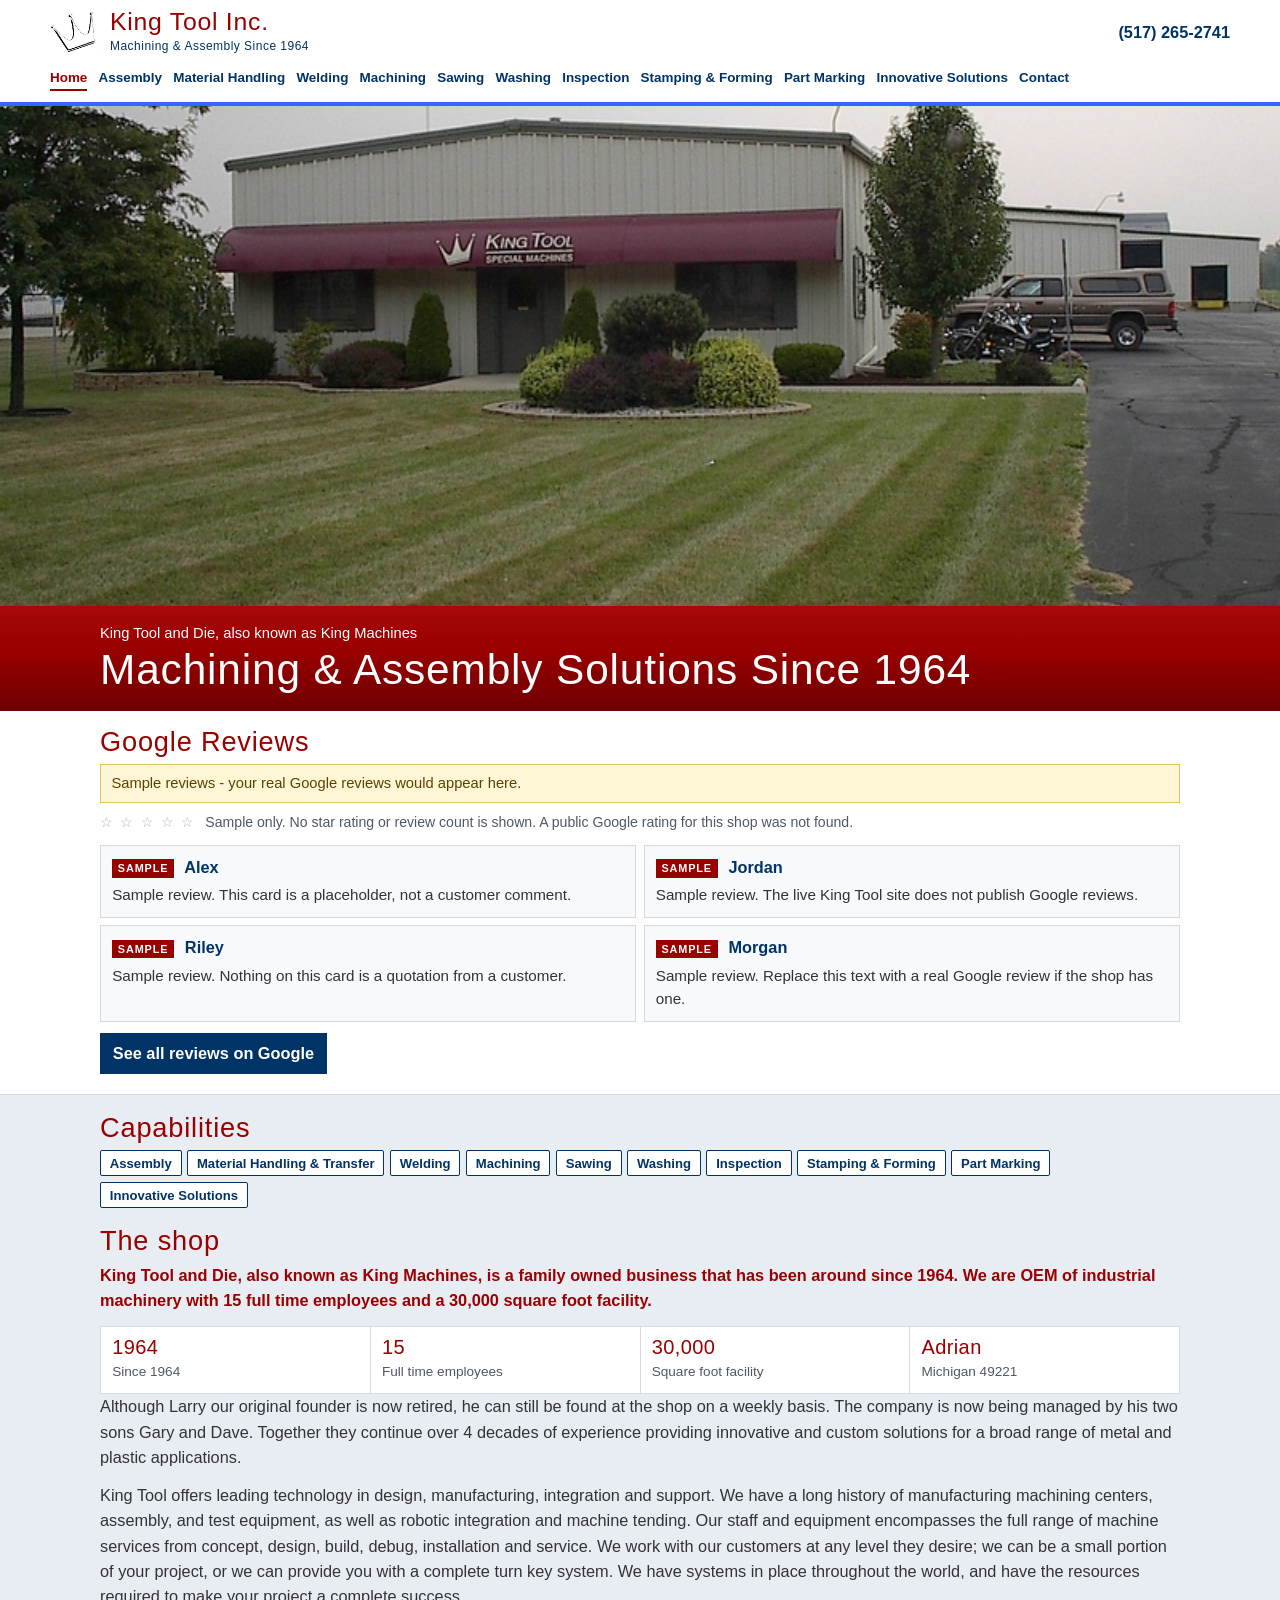
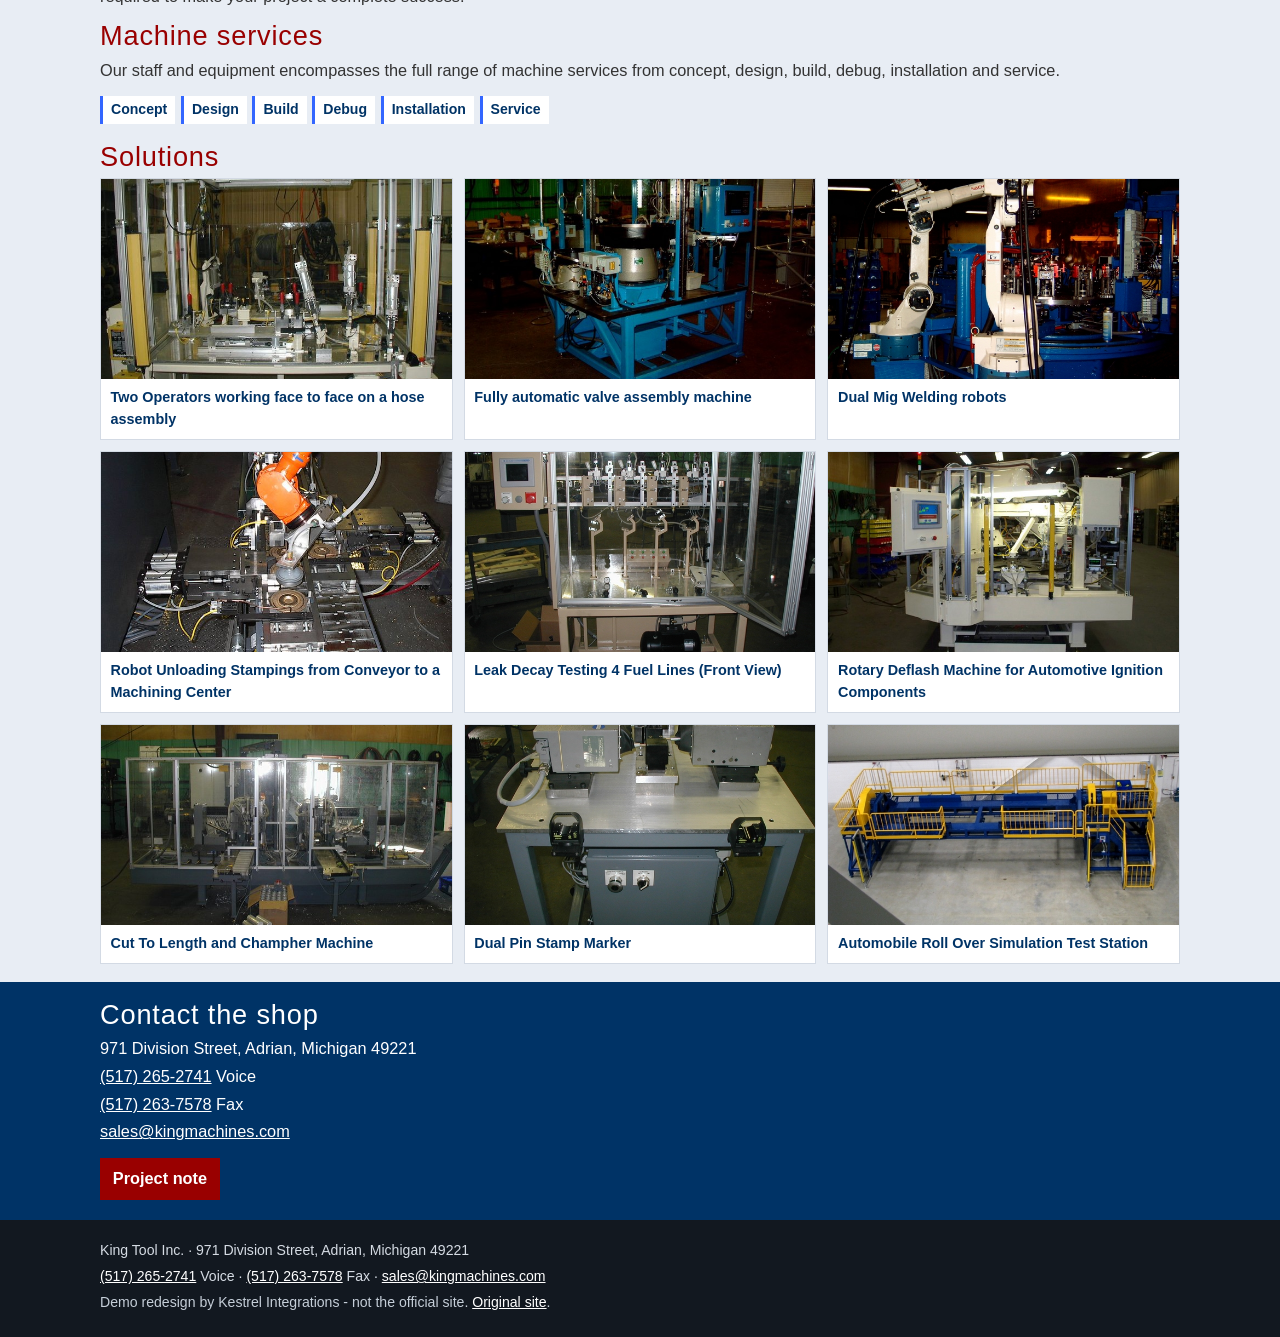
<file: index.html>
<!DOCTYPE html>
<html lang="en">
<head>
  <meta charset="utf-8">
  <meta name="viewport" content="width=device-width, initial-scale=1">
  <title>King Tool Inc. | Machining &amp; Assembly Solutions Since 1964</title>
  <meta name="description" content="King Tool and Die, also known as King Machines, is a family owned OEM of industrial machinery in Adrian, Michigan. Machining and assembly solutions since 1964.">
  <meta name="theme-color" content="#990000">
  <link rel="icon" href="assets/kinglogo.jpg">
  <link rel="stylesheet" href="css/styles.css?v=6">
</head>
<body>
  <header class="site-header">
    <div class="bar">
      <a class="brand" href="index.html">
        <img src="assets/kinglogo.jpg" alt="" width="64" height="56">
        <span>
          <strong>King Tool Inc.</strong>
          <small>Machining &amp; Assembly Since 1964</small>
        </span>
      </a>
      <a class="header-phone" href="tel:+15172652741">(517) 265-2741</a>
      <button class="menu-toggle" type="button" aria-expanded="false" aria-controls="site-nav">
        <span class="menu-bars" aria-hidden="true"></span>
        Menu
      </button>
    </div>
    <nav class="site-nav" id="site-nav" aria-label="Primary">
      <a href="index.html" aria-current="page">Home</a>
      <a href="assembly.html">Assembly</a>
      <a href="material.html">Material Handling</a>
      <a href="welding.html">Welding</a>
      <a href="machining.html">Machining</a>
      <a href="sawing.html">Sawing</a>
      <a href="washing.html">Washing</a>
      <a href="inspection.html">Inspection</a>
      <a href="stamping.html">Stamping &amp; Forming</a>
      <a href="marking.html">Part Marking</a>
      <a href="innovative.html">Innovative Solutions</a>
      <a href="contact.html">Contact</a>
    </nav>
  </header>

  <figure class="hero hero-place">
    <button class="zoom-btn" type="button" data-caption="King Tool shop, Adrian, Michigan">
      <img src="assets/king-building-800x600.jpg" alt="King Tool shop building in Adrian, Michigan. The awning reads King Tool Special Machines.">
    </button>
  </figure>
  <div class="awning">
    <div class="wrap">
      <p class="eyebrow">King Tool and Die, also known as King Machines</p>
      <h1>Machining &amp; Assembly Solutions Since 1964</h1>
    </div>
  </div>

  <section class="reviews" aria-labelledby="reviews-title">
    <div class="wrap">
      <h2 id="reviews-title">Google Reviews</h2>
      <p class="sample-flag">Sample reviews - your real Google reviews would appear here.</p>
      <p class="stars-note"><span aria-hidden="true">&#9734; &#9734; &#9734; &#9734; &#9734;</span> Sample only. No star rating or review count is shown. A public Google rating for this shop was not found.</p>
      <div class="review-grid">
        <article class="review" data-reveal>
          <p class="who"><span class="tag">Sample</span> Alex</p>
          <p>Sample review. This card is a placeholder, not a customer comment.</p>
        </article>
        <article class="review" data-reveal>
          <p class="who"><span class="tag">Sample</span> Jordan</p>
          <p>Sample review. The live King Tool site does not publish Google reviews.</p>
        </article>
        <article class="review" data-reveal>
          <p class="who"><span class="tag">Sample</span> Riley</p>
          <p>Sample review. Nothing on this card is a quotation from a customer.</p>
        </article>
        <article class="review" data-reveal>
          <p class="who"><span class="tag">Sample</span> Morgan</p>
          <p>Sample review. Replace this text with a real Google review if the shop has one.</p>
        </article>
      </div>
      <a class="btn" href="https://www.google.com/maps/search/?api=1&amp;query=King%20Tool%20Inc.%20Adrian%20MI">See all reviews on Google</a>
    </div>
  </section>

  <section class="band" aria-labelledby="cap-title">
    <div class="wrap">
      <h2 class="section-title" id="cap-title">Capabilities</h2>
      <ul class="chips">
        <li><a href="assembly.html">Assembly</a></li>
        <li><a href="material.html">Material Handling &amp; Transfer</a></li>
        <li><a href="welding.html">Welding</a></li>
        <li><a href="machining.html">Machining</a></li>
        <li><a href="sawing.html">Sawing</a></li>
        <li><a href="washing.html">Washing</a></li>
        <li><a href="inspection.html">Inspection</a></li>
        <li><a href="stamping.html">Stamping &amp; Forming</a></li>
        <li><a href="marking.html">Part Marking</a></li>
        <li><a href="innovative.html">Innovative Solutions</a></li>
      </ul>
    </div>
  </section>

  <section class="band" aria-labelledby="about-title">
    <div class="wrap prose">
      <h2 class="section-title" id="about-title">The shop</h2>
      <p class="lead">King Tool and Die, also known as King Machines, is a family owned business that has been around since 1964. We are OEM of industrial machinery with 15 full time employees and a 30,000 square foot facility.</p>
      <div class="facts" data-reveal>
        <div><strong>1964</strong><span>Since 1964</span></div>
        <div><strong>15</strong><span>Full time employees</span></div>
        <div><strong>30,000</strong><span>Square foot facility</span></div>
        <div><strong>Adrian</strong><span>Michigan 49221</span></div>
      </div>
      <p data-reveal>Although Larry our original founder is now retired, he can still be found at the shop on a weekly basis. The company is now being managed by his two sons Gary and Dave. Together they continue over 4 decades of experience providing innovative and custom solutions for a broad range of metal and plastic applications.</p>
      <p data-reveal>King Tool offers leading technology in design, manufacturing, integration and support. We have a long history of manufacturing machining centers, assembly, and test equipment, as well as robotic integration and machine tending. Our staff and equipment encompasses the full range of machine services from concept, design, build, debug, installation and service. We work with our customers at any level they desire; we can be a small portion of your project, or we can provide you with a complete turn key system. We have systems in place throughout the world, and have the resources required to make your project a complete success.</p>
      <h2 class="section-title">Machine services</h2>
      <p>Our staff and equipment encompasses the full range of machine services from concept, design, build, debug, installation and service.</p>
      <ol class="steps">
        <li>Concept</li>
        <li>Design</li>
        <li>Build</li>
        <li>Debug</li>
        <li>Installation</li>
        <li>Service</li>
      </ol>
    </div>
  </section>

  <section class="band" aria-labelledby="work-title">
    <div class="wrap">
      <h2 class="section-title" id="work-title">Solutions</h2>
      <div class="work-grid">
        <a href="assembly.html" data-reveal>
          <img src="assets/dual-operator-hose-assy-face-to-face-640x480.jpg" alt="">
          <p class="caption">Two Operators working face to face on a hose assembly</p>
        </a>
        <a href="assembly.html" data-reveal>
          <img src="assets/full-auto-vavle-assy-640x480.jpg" alt="">
          <p class="caption">Fully automatic valve assembly machine</p>
        </a>
        <a href="welding.html" data-reveal>
          <img src="assets/mig-robot-weld-cell-640x480.jpg" alt="">
          <p class="caption">Dual Mig Welding robots</p>
        </a>
        <a href="material.html" data-reveal>
          <img src="assets/load-robot-640x480.jpg" alt="">
          <p class="caption">Robot Unloading Stampings from Conveyor to a Machining Center</p>
        </a>
        <a href="inspection.html" data-reveal>
          <img src="assets/leak-decay-640x480.jpg" alt="">
          <p class="caption">Leak Decay Testing 4 Fuel Lines (Front View)</p>
        </a>
        <a href="machining.html" data-reveal>
          <img src="assets/rotary-deflash-640x480.jpg" alt="">
          <p class="caption">Rotary Deflash Machine for Automotive Ignition Components</p>
        </a>
        <a href="sawing.html" data-reveal>
          <img src="assets/champher-640x480.jpg" alt="">
          <p class="caption">Cut To Length and Champher Machine</p>
        </a>
        <a href="marking.html" data-reveal>
          <img src="assets/part-marker-640x480.jpg" alt="">
          <p class="caption">Dual Pin Stamp Marker</p>
        </a>
        <a href="innovative.html" data-reveal>
          <img src="assets/roll-over-tester-sky-view-640x480.jpg" alt="">
          <p class="caption">Automobile Roll Over Simulation Test Station</p>
        </a>
      </div>
    </div>
  </section>

  <section class="contact-band" aria-labelledby="contact-title">
    <div class="wrap">
      <h2 class="section-title" id="contact-title">Contact the shop</h2>
      <ul class="contact-list">
        <li>971 Division Street, Adrian, Michigan 49221</li>
        <li><a href="tel:+15172652741">(517) 265-2741</a> Voice</li>
        <li><a href="tel:+15172637578">(517) 263-7578</a> Fax</li>
        <li><a href="mailto:sales@kingmachines.com">sales@kingmachines.com</a></li>
      </ul>
      <a class="btn" href="contact.html">Project note</a>
    </div>
  </section>

  <footer class="site-footer">
    <div class="wrap">
      <p>King Tool Inc. · 971 Division Street, Adrian, Michigan 49221</p>
      <p><a href="tel:+15172652741">(517) 265-2741</a> Voice · <a href="tel:+15172637578">(517) 263-7578</a> Fax · <a href="mailto:sales@kingmachines.com">sales@kingmachines.com</a></p>
      <p class="demo-note">Demo redesign by Kestrel Integrations - not the official site. <a href="https://kingmachines.com/">Original site</a>.</p>
    </div>
  </footer>

  <nav class="callbar" aria-label="Call or contact">
    <a href="tel:+15172652741">Call</a>
    <a href="contact.html">Contact</a>
  </nav>

  <div class="lb" hidden>
    <div class="lb-bar">
      <span></span>
      <button class="lb-close" type="button">Close</button>
    </div>
    <div class="lb-stage">
      <img alt="" src="[data-uri]">
    </div>
    <div>
      <p class="lb-cap"></p>
      <div class="lb-controls">
        <button class="lb-nav lb-prev" type="button">Previous</button>
        <button class="lb-nav lb-next" type="button">Next</button>
      </div>
    </div>
  </div>
  <script src="js/site.js?v=6"></script>
</body>
</html>
</file>
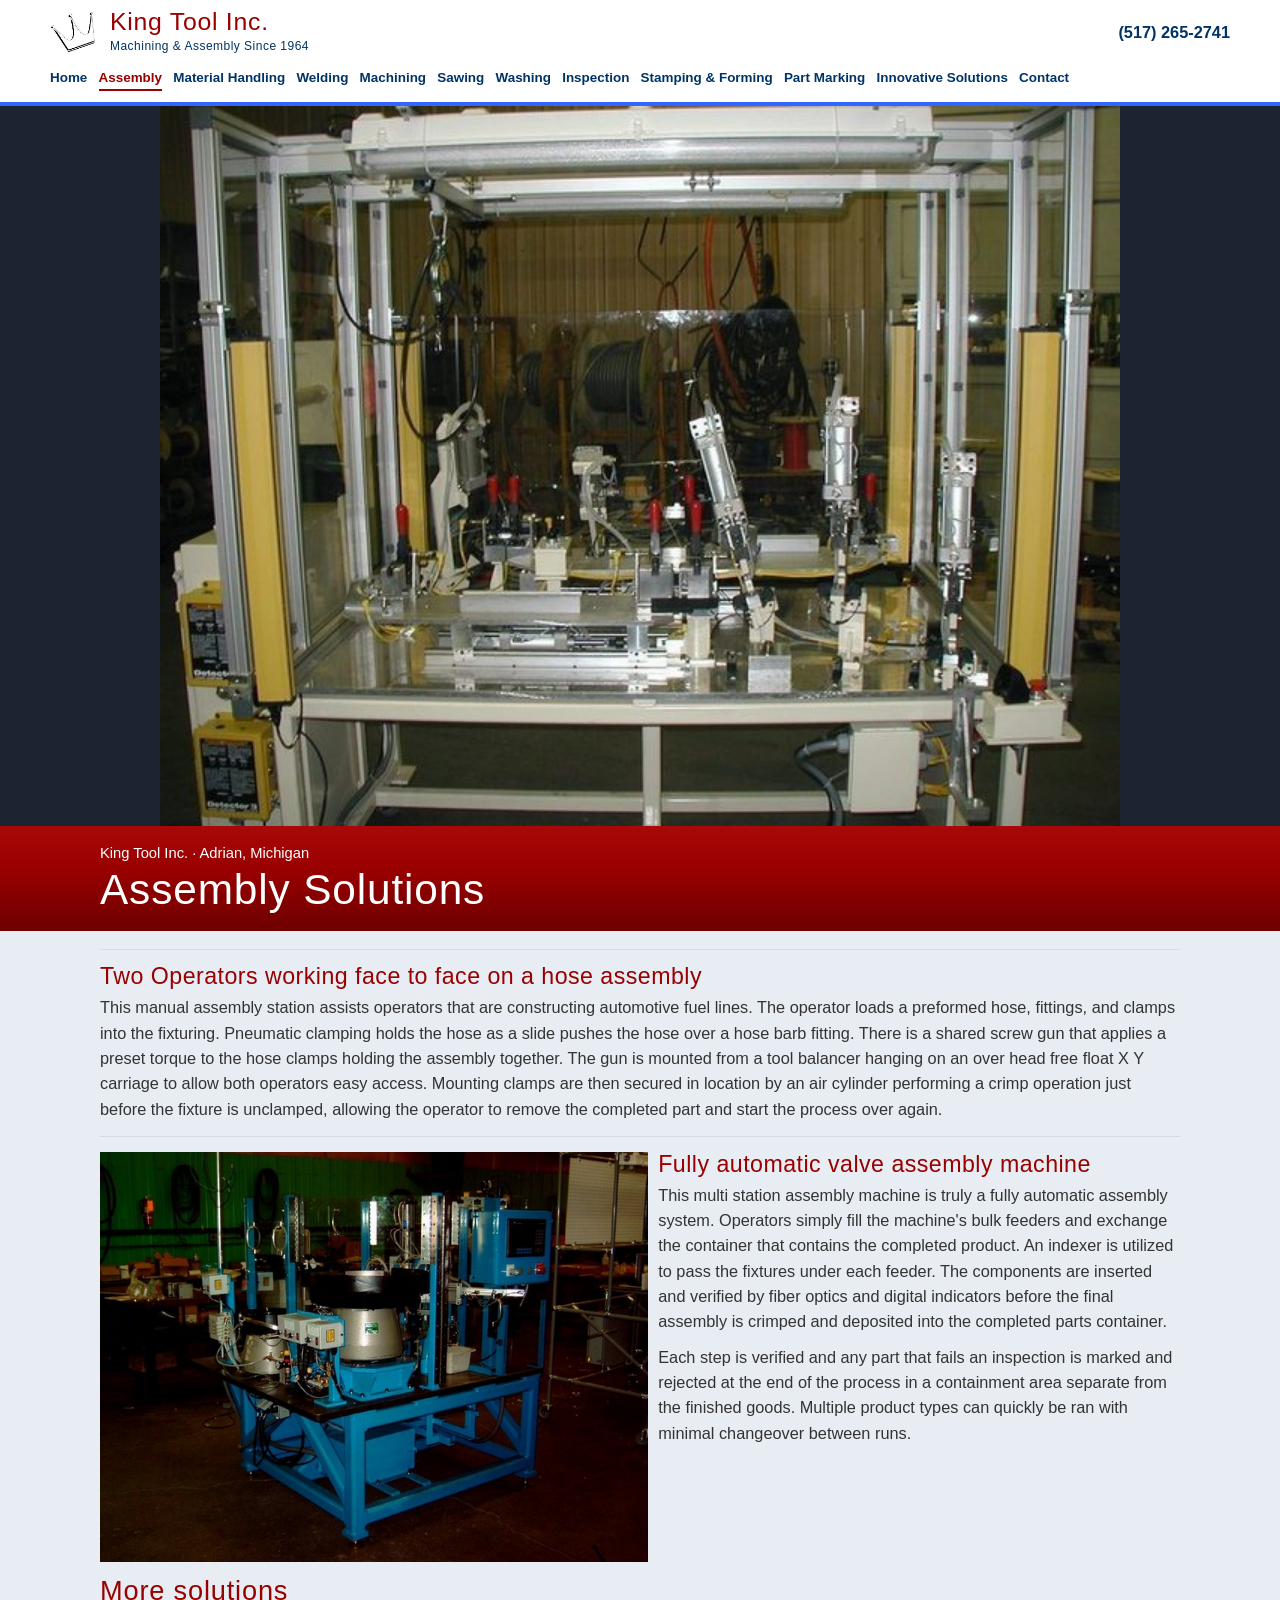
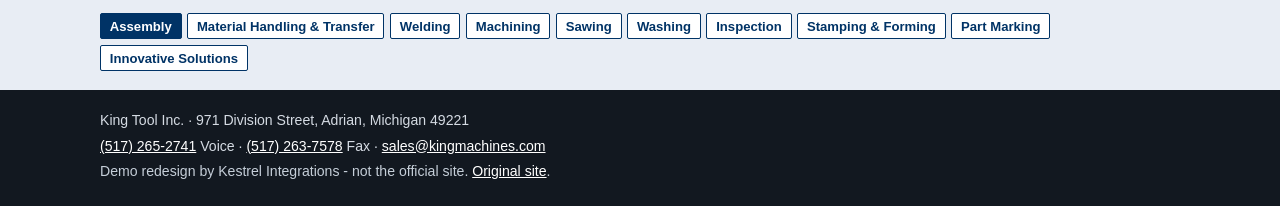
<file: assembly.html>
<!DOCTYPE html>
<html lang="en">
<head>
  <meta charset="utf-8">
  <meta name="viewport" content="width=device-width, initial-scale=1">
  <title>Assembly Solutions | King Tool Inc.</title>
  <meta name="description" content="King Tool Inc., also known as King Machines, Adrian, Michigan. Machining and assembly solutions since 1964.">
  <meta name="theme-color" content="#990000">
  <link rel="icon" href="assets/kinglogo.jpg">
  <link rel="stylesheet" href="css/styles.css?v=6">
</head>
<body>
  <header class="site-header">
    <div class="bar">
      <a class="brand" href="index.html">
        <img src="assets/kinglogo.jpg" alt="" width="64" height="56">
        <span>
          <strong>King Tool Inc.</strong>
          <small>Machining &amp; Assembly Since 1964</small>
        </span>
      </a>
      <a class="header-phone" href="tel:+15172652741">(517) 265-2741</a>
      <button class="menu-toggle" type="button" aria-expanded="false" aria-controls="site-nav">
        <span class="menu-bars" aria-hidden="true"></span>
        Menu
      </button>
    </div>
    <nav class="site-nav" id="site-nav" aria-label="Primary">
      <a href="index.html">Home</a>
      <a href="assembly.html" aria-current="page">Assembly</a>
      <a href="material.html">Material Handling</a>
      <a href="welding.html">Welding</a>
      <a href="machining.html">Machining</a>
      <a href="sawing.html">Sawing</a>
      <a href="washing.html">Washing</a>
      <a href="inspection.html">Inspection</a>
      <a href="stamping.html">Stamping &amp; Forming</a>
      <a href="marking.html">Part Marking</a>
      <a href="innovative.html">Innovative Solutions</a>
      <a href="contact.html">Contact</a>
    </nav>
  </header>

  <figure class="hero hero-machine">
    <button class="zoom-btn" type="button" data-caption="Two Operators working face to face on a hose assembly">
      <img src="assets/dual-operator-hose-assy-face-to-face-640x480.jpg" alt="Two Operators working face to face on a hose assembly">
    </button>
  </figure>
  <div class="awning">
    <div class="wrap">
      <p class="eyebrow">King Tool Inc. · Adrian, Michigan</p>
      <h1>Assembly Solutions</h1>
    </div>
  </div>

  <main>
    <section class="band">
      <div class="wrap">
        <article class="project">
          <div class="text-only">
            <h2>Two Operators working face to face on a hose assembly</h2>
            <p>This manual assembly station assists operators that are constructing automotive fuel lines. The operator loads a preformed hose, fittings, and clamps into the fixturing. Pneumatic clamping holds the hose as a slide pushes the hose over a hose barb fitting. There is a shared screw gun that applies a preset torque to the hose clamps holding the assembly together. The gun is mounted from a tool balancer hanging on an over head free float X Y carriage to allow both operators easy access. Mounting clamps are then secured in location by an air cylinder performing a crimp operation just before the fixture is unclamped, allowing the operator to remove the completed part and start the process over again.</p>
          </div>
        </article>
        <article class="project" data-reveal>
                  <button class="zoom-btn frame" type="button" data-caption="Fully automatic valve assembly machine">
          <img src="assets/full-auto-vavle-assy-640x480.jpg" alt="Fully automatic valve assembly machine">
        </button>
          <div>
            <h2>Fully automatic valve assembly machine</h2>
            <p>This multi station assembly machine is truly a fully automatic assembly system. Operators simply fill the machine's bulk feeders and exchange the container that contains the completed product. An indexer is utilized to pass the fixtures under each feeder. The components are inserted and verified by fiber optics and digital indicators before the final assembly is crimped and deposited into the completed parts container.</p>
            <p>Each step is verified and any part that fails an inspection is marked and rejected at the end of the process in a containment area separate from the finished goods. Multiple product types can quickly be ran with minimal changeover between runs.</p>
          </div>
        </article>
        <section data-reveal>
                <h2 class="section-title">More solutions</h2>
      <ul class="chips">
        <li><a href="assembly.html" aria-current="page">Assembly</a></li>
        <li><a href="material.html">Material Handling &amp; Transfer</a></li>
        <li><a href="welding.html">Welding</a></li>
        <li><a href="machining.html">Machining</a></li>
        <li><a href="sawing.html">Sawing</a></li>
        <li><a href="washing.html">Washing</a></li>
        <li><a href="inspection.html">Inspection</a></li>
        <li><a href="stamping.html">Stamping &amp; Forming</a></li>
        <li><a href="marking.html">Part Marking</a></li>
        <li><a href="innovative.html">Innovative Solutions</a></li>
      </ul>
        </section>
      </div>
    </section>
  </main>

  <footer class="site-footer">
    <div class="wrap">
      <p>King Tool Inc. · 971 Division Street, Adrian, Michigan 49221</p>
      <p><a href="tel:+15172652741">(517) 265-2741</a> Voice · <a href="tel:+15172637578">(517) 263-7578</a> Fax · <a href="mailto:sales@kingmachines.com">sales@kingmachines.com</a></p>
      <p class="demo-note">Demo redesign by Kestrel Integrations - not the official site. <a href="https://kingmachines.com/">Original site</a>.</p>
    </div>
  </footer>

  <nav class="callbar" aria-label="Call or contact">
    <a href="tel:+15172652741">Call</a>
    <a href="contact.html">Contact</a>
  </nav>

  <div class="lb" hidden>
    <div class="lb-bar">
      <span></span>
      <button class="lb-close" type="button">Close</button>
    </div>
    <div class="lb-stage">
      <img alt="" src="[data-uri]">
    </div>
    <div>
      <p class="lb-cap"></p>
      <div class="lb-controls">
        <button class="lb-nav lb-prev" type="button">Previous</button>
        <button class="lb-nav lb-next" type="button">Next</button>
      </div>
    </div>
  </div>
  <script src="js/site.js?v=6"></script>
</body>
</html>
</file>
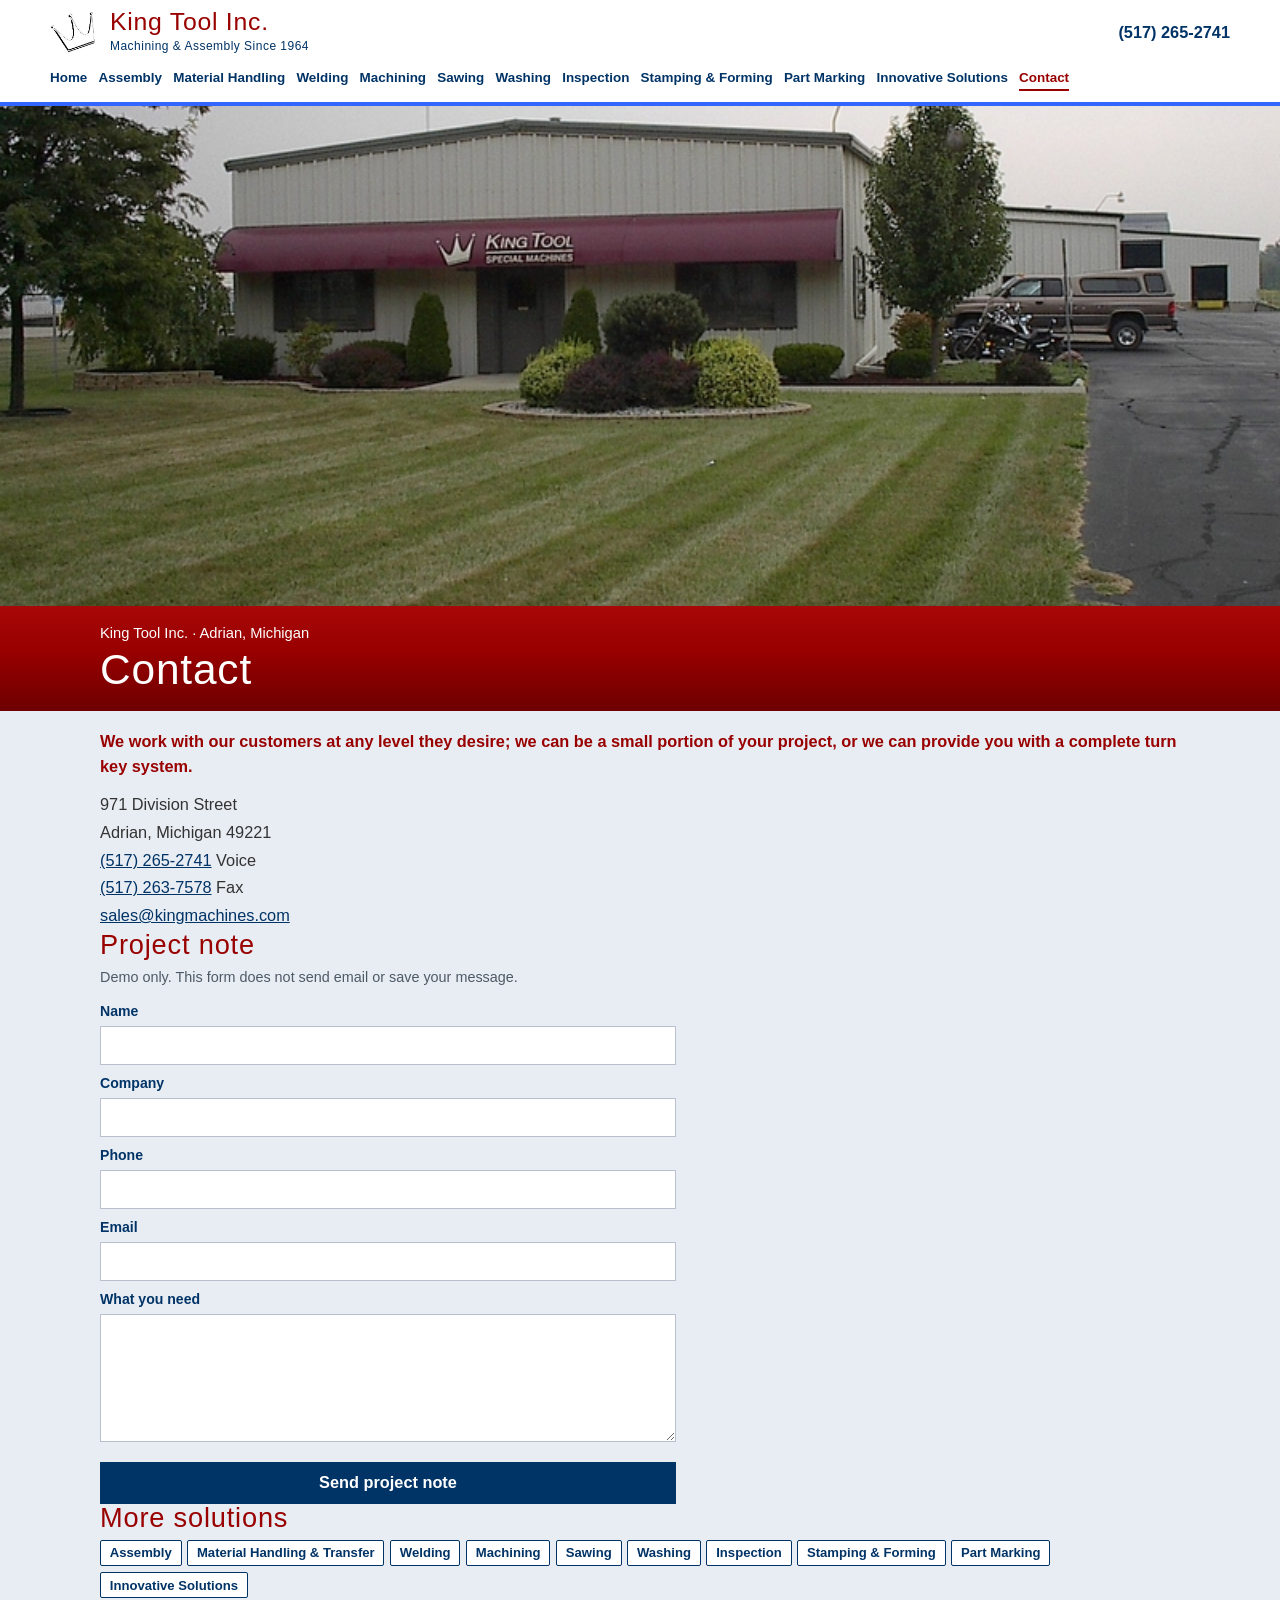
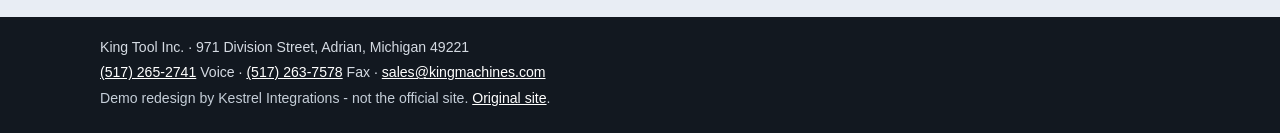
<file: contact.html>
<!DOCTYPE html>
<html lang="en">
<head>
  <meta charset="utf-8">
  <meta name="viewport" content="width=device-width, initial-scale=1">
  <title>Contact | King Tool Inc.</title>
  <meta name="description" content="Contact King Tool Inc. at 971 Division Street, Adrian, Michigan 49221. (517) 265-2741.">
  <meta name="theme-color" content="#990000">
  <link rel="icon" href="assets/kinglogo.jpg">
  <link rel="stylesheet" href="css/styles.css?v=6">
</head>
<body>
  <header class="site-header">
    <div class="bar">
      <a class="brand" href="index.html">
        <img src="assets/kinglogo.jpg" alt="" width="64" height="56">
        <span>
          <strong>King Tool Inc.</strong>
          <small>Machining &amp; Assembly Since 1964</small>
        </span>
      </a>
      <a class="header-phone" href="tel:+15172652741">(517) 265-2741</a>
      <button class="menu-toggle" type="button" aria-expanded="false" aria-controls="site-nav">
        <span class="menu-bars" aria-hidden="true"></span>
        Menu
      </button>
    </div>
    <nav class="site-nav" id="site-nav" aria-label="Primary">
      <a href="index.html">Home</a>
      <a href="assembly.html">Assembly</a>
      <a href="material.html">Material Handling</a>
      <a href="welding.html">Welding</a>
      <a href="machining.html">Machining</a>
      <a href="sawing.html">Sawing</a>
      <a href="washing.html">Washing</a>
      <a href="inspection.html">Inspection</a>
      <a href="stamping.html">Stamping &amp; Forming</a>
      <a href="marking.html">Part Marking</a>
      <a href="innovative.html">Innovative Solutions</a>
      <a href="contact.html" aria-current="page">Contact</a>
    </nav>
  </header>

  <figure class="hero hero-place">
    <button class="zoom-btn" type="button" data-caption="King Tool shop, Adrian, Michigan">
      <img src="assets/king-building-800x600.jpg" alt="King Tool shop building in Adrian, Michigan. The awning reads King Tool Special Machines.">
    </button>
  </figure>
  <div class="awning">
    <div class="wrap">
      <p class="eyebrow">King Tool Inc. · Adrian, Michigan</p>
      <h1>Contact</h1>
    </div>
  </div>

  <main>
    <section class="band">
      <div class="wrap prose">
        <p class="lead">We work with our customers at any level they desire; we can be a small portion of your project, or we can provide you with a complete turn key system.</p>
        <ul class="contact-list">
          <li>971 Division Street</li>
          <li>Adrian, Michigan 49221</li>
          <li><a href="tel:+15172652741">(517) 265-2741</a> Voice</li>
          <li><a href="tel:+15172637578">(517) 263-7578</a> Fax</li>
          <li><a href="mailto:sales@kingmachines.com">sales@kingmachines.com</a></li>
        </ul>
        <h2 class="section-title">Project note</h2>
        <p class="form-note">Demo only. This form does not send email or save your message.</p>
        <form class="rfq" action="#" method="post" onsubmit="return false;">
          <label>Name <input type="text" name="name" autocomplete="name"></label>
          <label>Company <input type="text" name="company" autocomplete="organization"></label>
          <label>Phone <input type="tel" name="phone" autocomplete="tel"></label>
          <label>Email <input type="email" name="email" autocomplete="email"></label>
          <label>What you need <textarea name="need"></textarea></label>
          <button class="btn" type="button" data-send>Send project note</button>
          <p class="form-result" hidden></p>
        </form>
        <section data-reveal>
                <h2 class="section-title">More solutions</h2>
      <ul class="chips">
        <li><a href="assembly.html">Assembly</a></li>
        <li><a href="material.html">Material Handling &amp; Transfer</a></li>
        <li><a href="welding.html">Welding</a></li>
        <li><a href="machining.html">Machining</a></li>
        <li><a href="sawing.html">Sawing</a></li>
        <li><a href="washing.html">Washing</a></li>
        <li><a href="inspection.html">Inspection</a></li>
        <li><a href="stamping.html">Stamping &amp; Forming</a></li>
        <li><a href="marking.html">Part Marking</a></li>
        <li><a href="innovative.html">Innovative Solutions</a></li>
      </ul>
        </section>
      </div>
    </section>
  </main>

  <footer class="site-footer">
    <div class="wrap">
      <p>King Tool Inc. · 971 Division Street, Adrian, Michigan 49221</p>
      <p><a href="tel:+15172652741">(517) 265-2741</a> Voice · <a href="tel:+15172637578">(517) 263-7578</a> Fax · <a href="mailto:sales@kingmachines.com">sales@kingmachines.com</a></p>
      <p class="demo-note">Demo redesign by Kestrel Integrations - not the official site. <a href="https://kingmachines.com/">Original site</a>.</p>
    </div>
  </footer>

  <nav class="callbar" aria-label="Call or contact">
    <a href="tel:+15172652741">Call</a>
    <a href="contact.html">Contact</a>
  </nav>

  <div class="lb" hidden>
    <div class="lb-bar">
      <span></span>
      <button class="lb-close" type="button">Close</button>
    </div>
    <div class="lb-stage">
      <img alt="" src="[data-uri]">
    </div>
    <div>
      <p class="lb-cap"></p>
      <div class="lb-controls">
        <button class="lb-nav lb-prev" type="button">Previous</button>
        <button class="lb-nav lb-next" type="button">Next</button>
      </div>
    </div>
  </div>
  <script src="js/site.js?v=6"></script>
</body>
</html>
</file>
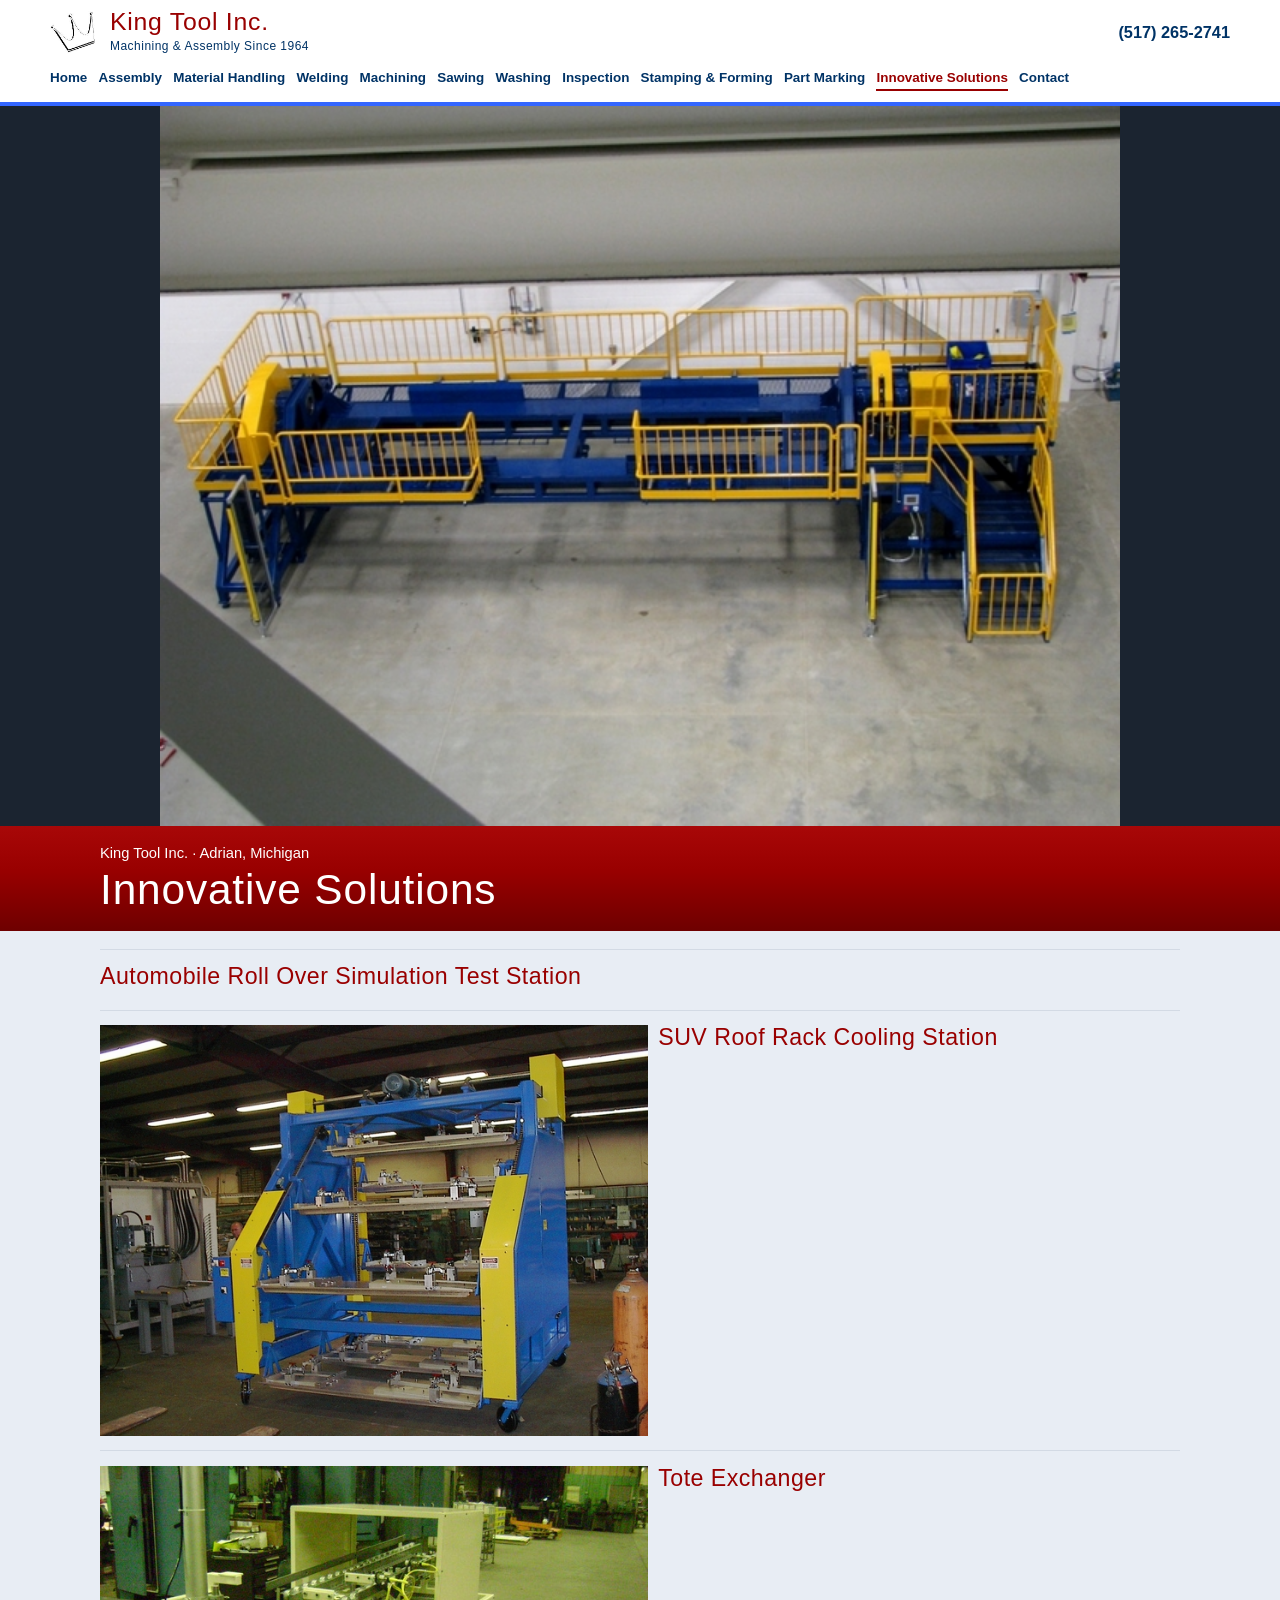
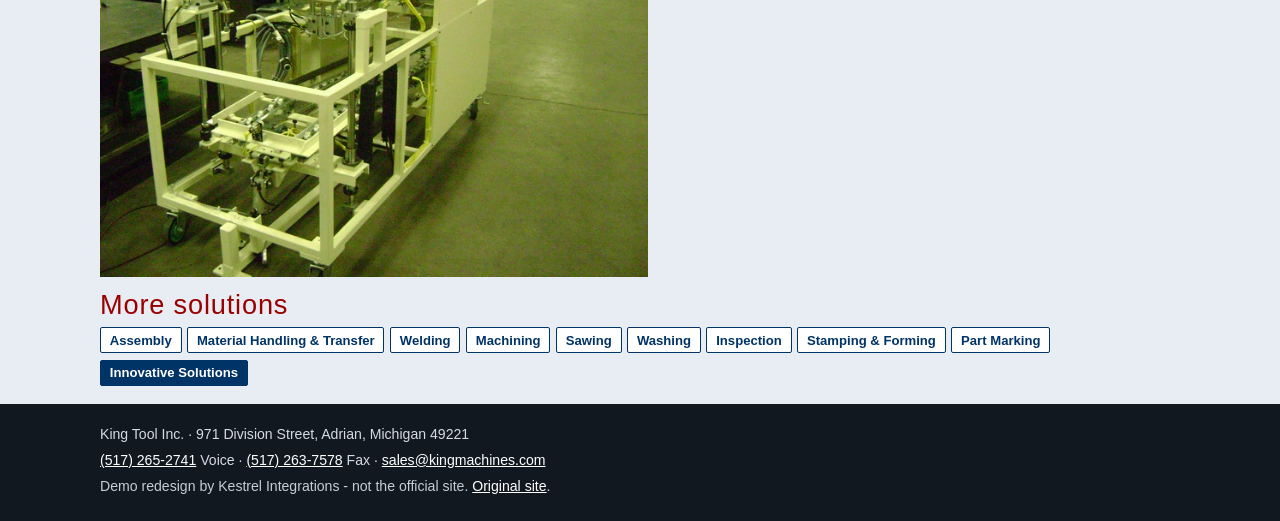
<file: innovative.html>
<!DOCTYPE html>
<html lang="en">
<head>
  <meta charset="utf-8">
  <meta name="viewport" content="width=device-width, initial-scale=1">
  <title>Innovative Solutions | King Tool Inc.</title>
  <meta name="description" content="King Tool Inc., also known as King Machines, Adrian, Michigan. Machining and assembly solutions since 1964.">
  <meta name="theme-color" content="#990000">
  <link rel="icon" href="assets/kinglogo.jpg">
  <link rel="stylesheet" href="css/styles.css?v=6">
</head>
<body>
  <header class="site-header">
    <div class="bar">
      <a class="brand" href="index.html">
        <img src="assets/kinglogo.jpg" alt="" width="64" height="56">
        <span>
          <strong>King Tool Inc.</strong>
          <small>Machining &amp; Assembly Since 1964</small>
        </span>
      </a>
      <a class="header-phone" href="tel:+15172652741">(517) 265-2741</a>
      <button class="menu-toggle" type="button" aria-expanded="false" aria-controls="site-nav">
        <span class="menu-bars" aria-hidden="true"></span>
        Menu
      </button>
    </div>
    <nav class="site-nav" id="site-nav" aria-label="Primary">
      <a href="index.html">Home</a>
      <a href="assembly.html">Assembly</a>
      <a href="material.html">Material Handling</a>
      <a href="welding.html">Welding</a>
      <a href="machining.html">Machining</a>
      <a href="sawing.html">Sawing</a>
      <a href="washing.html">Washing</a>
      <a href="inspection.html">Inspection</a>
      <a href="stamping.html">Stamping &amp; Forming</a>
      <a href="marking.html">Part Marking</a>
      <a href="innovative.html" aria-current="page">Innovative Solutions</a>
      <a href="contact.html">Contact</a>
    </nav>
  </header>

  <figure class="hero hero-machine">
    <button class="zoom-btn" type="button" data-caption="Automobile Roll Over Simulation Test Station">
      <img src="assets/roll-over-tester-sky-view-640x480.jpg" alt="Automobile Roll Over Simulation Test Station">
    </button>
  </figure>
  <div class="awning">
    <div class="wrap">
      <p class="eyebrow">King Tool Inc. · Adrian, Michigan</p>
      <h1>Innovative Solutions</h1>
    </div>
  </div>

  <main>
    <section class="band">
      <div class="wrap">
        <article class="project">
          <div class="text-only">
            <h2>Automobile Roll Over Simulation Test Station</h2>
          </div>
        </article>
        <article class="project" data-reveal>
                  <button class="zoom-btn frame" type="button" data-caption="SUV Roof Rack Cooling Station">
          <img src="assets/suv-roof-rack-cooling-station-640x480.jpg" alt="SUV Roof Rack Cooling Station">
        </button>
          <div>
            <h2>SUV Roof Rack Cooling Station</h2>
          </div>
        </article>
        <article class="project" data-reveal>
                  <button class="zoom-btn frame" type="button" data-caption="Tote Exchanger">
          <img src="assets/toteexchange-640x480.jpg" alt="Tote Exchanger">
        </button>
          <div>
            <h2>Tote Exchanger</h2>
          </div>
        </article>
        <section data-reveal>
                <h2 class="section-title">More solutions</h2>
      <ul class="chips">
        <li><a href="assembly.html">Assembly</a></li>
        <li><a href="material.html">Material Handling &amp; Transfer</a></li>
        <li><a href="welding.html">Welding</a></li>
        <li><a href="machining.html">Machining</a></li>
        <li><a href="sawing.html">Sawing</a></li>
        <li><a href="washing.html">Washing</a></li>
        <li><a href="inspection.html">Inspection</a></li>
        <li><a href="stamping.html">Stamping &amp; Forming</a></li>
        <li><a href="marking.html">Part Marking</a></li>
        <li><a href="innovative.html" aria-current="page">Innovative Solutions</a></li>
      </ul>
        </section>
      </div>
    </section>
  </main>

  <footer class="site-footer">
    <div class="wrap">
      <p>King Tool Inc. · 971 Division Street, Adrian, Michigan 49221</p>
      <p><a href="tel:+15172652741">(517) 265-2741</a> Voice · <a href="tel:+15172637578">(517) 263-7578</a> Fax · <a href="mailto:sales@kingmachines.com">sales@kingmachines.com</a></p>
      <p class="demo-note">Demo redesign by Kestrel Integrations - not the official site. <a href="https://kingmachines.com/">Original site</a>.</p>
    </div>
  </footer>

  <nav class="callbar" aria-label="Call or contact">
    <a href="tel:+15172652741">Call</a>
    <a href="contact.html">Contact</a>
  </nav>

  <div class="lb" hidden>
    <div class="lb-bar">
      <span></span>
      <button class="lb-close" type="button">Close</button>
    </div>
    <div class="lb-stage">
      <img alt="" src="[data-uri]">
    </div>
    <div>
      <p class="lb-cap"></p>
      <div class="lb-controls">
        <button class="lb-nav lb-prev" type="button">Previous</button>
        <button class="lb-nav lb-next" type="button">Next</button>
      </div>
    </div>
  </div>
  <script src="js/site.js?v=6"></script>
</body>
</html>
</file>
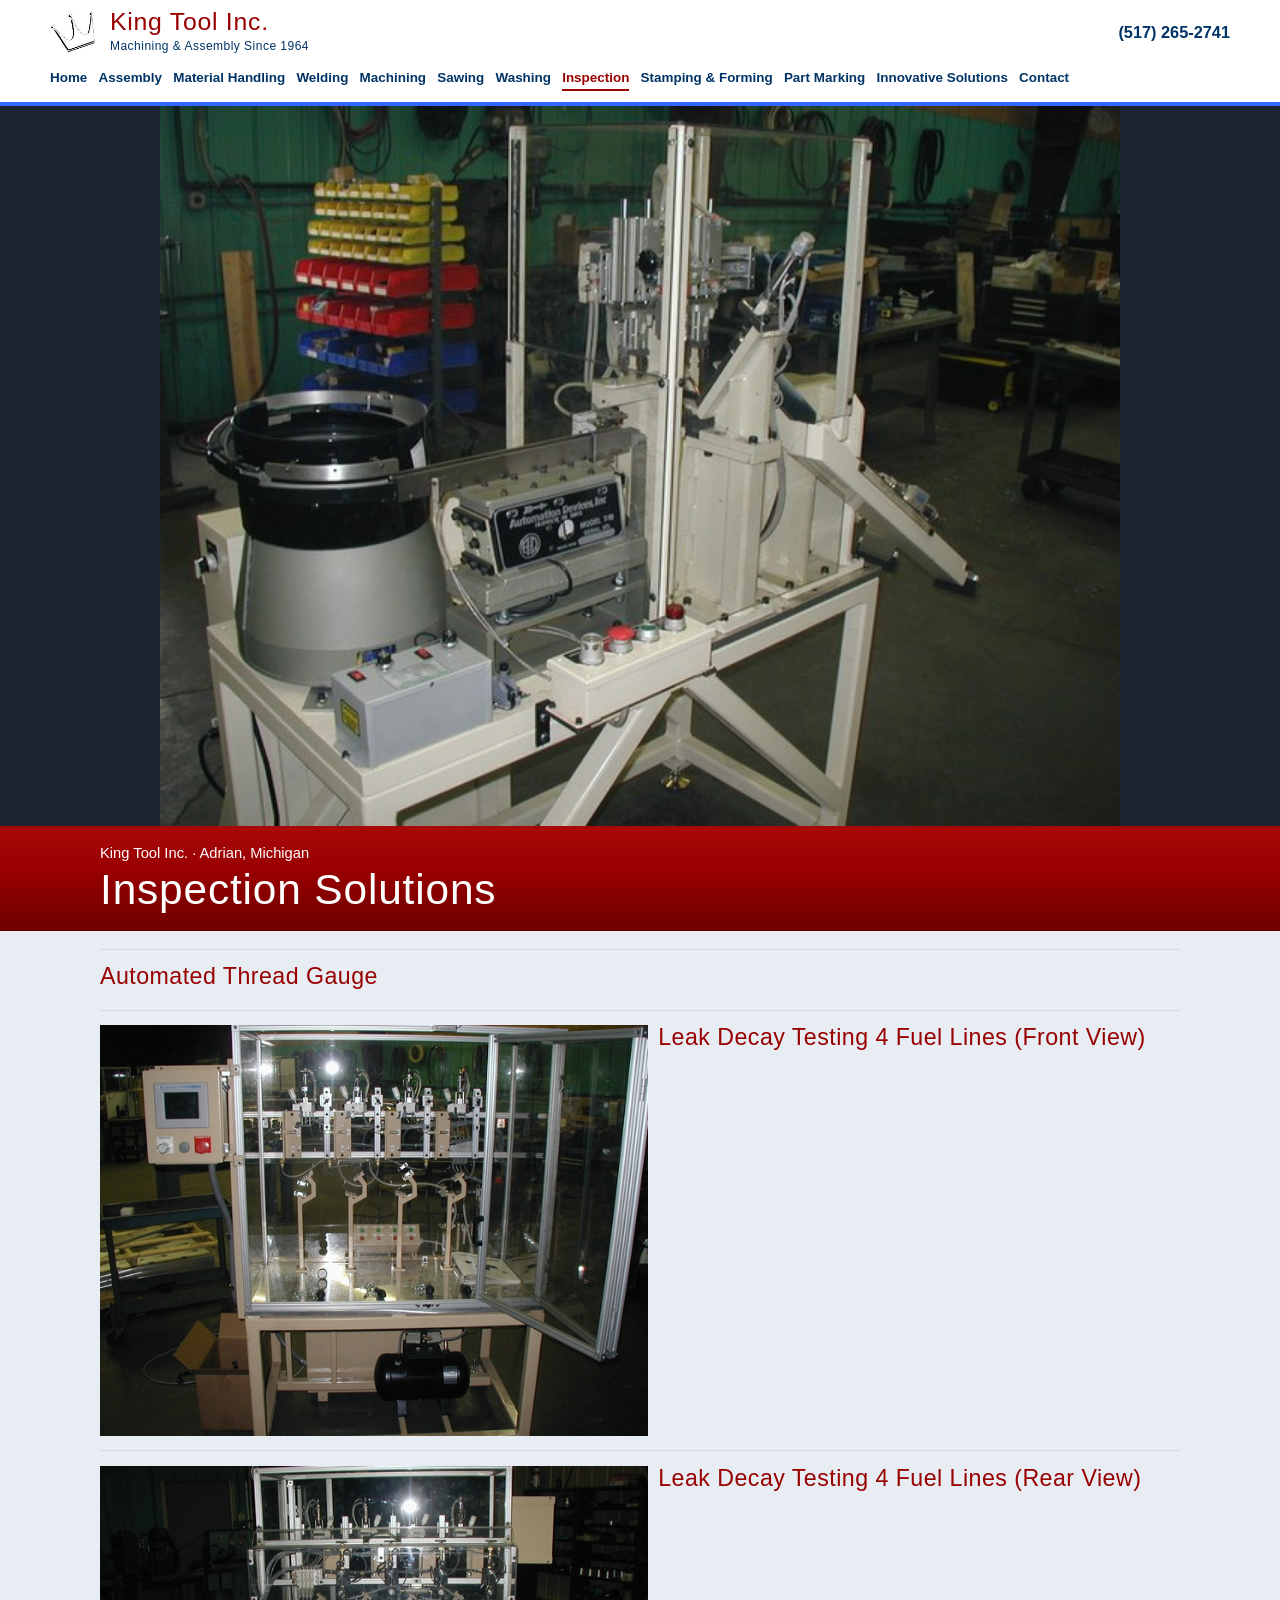
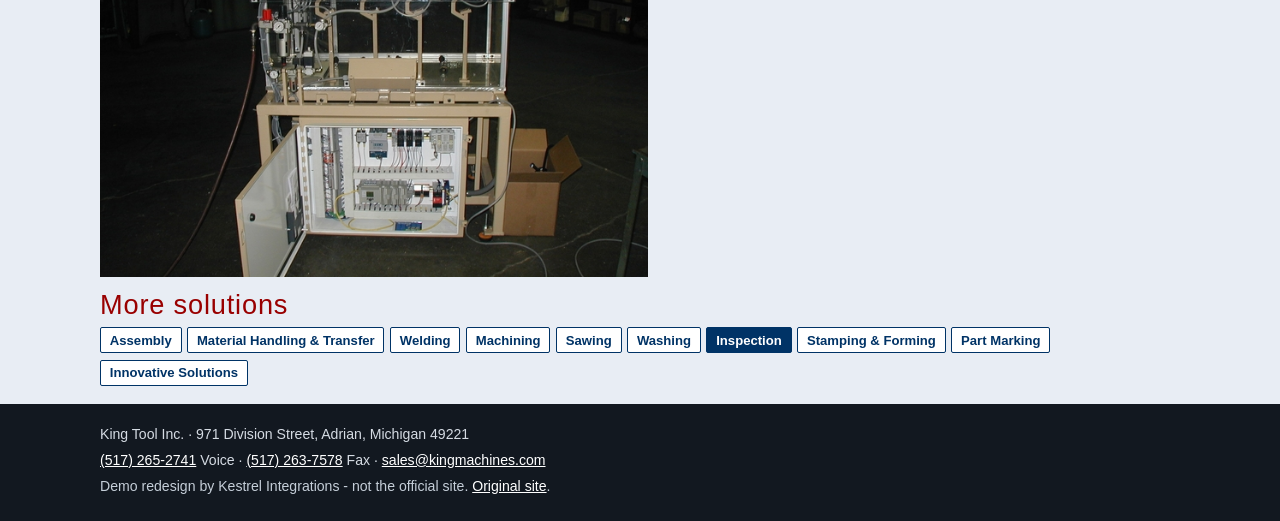
<file: inspection.html>
<!DOCTYPE html>
<html lang="en">
<head>
  <meta charset="utf-8">
  <meta name="viewport" content="width=device-width, initial-scale=1">
  <title>Inspection Solutions | King Tool Inc.</title>
  <meta name="description" content="King Tool Inc., also known as King Machines, Adrian, Michigan. Machining and assembly solutions since 1964.">
  <meta name="theme-color" content="#990000">
  <link rel="icon" href="assets/kinglogo.jpg">
  <link rel="stylesheet" href="css/styles.css?v=6">
</head>
<body>
  <header class="site-header">
    <div class="bar">
      <a class="brand" href="index.html">
        <img src="assets/kinglogo.jpg" alt="" width="64" height="56">
        <span>
          <strong>King Tool Inc.</strong>
          <small>Machining &amp; Assembly Since 1964</small>
        </span>
      </a>
      <a class="header-phone" href="tel:+15172652741">(517) 265-2741</a>
      <button class="menu-toggle" type="button" aria-expanded="false" aria-controls="site-nav">
        <span class="menu-bars" aria-hidden="true"></span>
        Menu
      </button>
    </div>
    <nav class="site-nav" id="site-nav" aria-label="Primary">
      <a href="index.html">Home</a>
      <a href="assembly.html">Assembly</a>
      <a href="material.html">Material Handling</a>
      <a href="welding.html">Welding</a>
      <a href="machining.html">Machining</a>
      <a href="sawing.html">Sawing</a>
      <a href="washing.html">Washing</a>
      <a href="inspection.html" aria-current="page">Inspection</a>
      <a href="stamping.html">Stamping &amp; Forming</a>
      <a href="marking.html">Part Marking</a>
      <a href="innovative.html">Innovative Solutions</a>
      <a href="contact.html">Contact</a>
    </nav>
  </header>

  <figure class="hero hero-machine">
    <button class="zoom-btn" type="button" data-caption="Automated Thread Gauge">
      <img src="assets/thread-check-front-left-1-640x480.jpg" alt="Automated Thread Gauge">
    </button>
  </figure>
  <div class="awning">
    <div class="wrap">
      <p class="eyebrow">King Tool Inc. · Adrian, Michigan</p>
      <h1>Inspection Solutions</h1>
    </div>
  </div>

  <main>
    <section class="band">
      <div class="wrap">
        <article class="project">
          <div class="text-only">
            <h2>Automated Thread Gauge</h2>
          </div>
        </article>
        <article class="project" data-reveal>
                  <button class="zoom-btn frame" type="button" data-caption="Leak Decay Testing 4 Fuel Lines (Front View)">
          <img src="assets/leak-decay-640x480.jpg" alt="Leak Decay Testing 4 Fuel Lines (Front View)">
        </button>
          <div>
            <h2>Leak Decay Testing 4 Fuel Lines (Front View)</h2>
          </div>
        </article>
        <article class="project" data-reveal>
                  <button class="zoom-btn frame" type="button" data-caption="Leak Decay Testing 4 Fuel Lines (Rear View)">
          <img src="assets/leak-decay-rear-640x480.jpg" alt="Leak Decay Testing 4 Fuel Lines (Rear View)">
        </button>
          <div>
            <h2>Leak Decay Testing 4 Fuel Lines (Rear View)</h2>
          </div>
        </article>
        <section data-reveal>
                <h2 class="section-title">More solutions</h2>
      <ul class="chips">
        <li><a href="assembly.html">Assembly</a></li>
        <li><a href="material.html">Material Handling &amp; Transfer</a></li>
        <li><a href="welding.html">Welding</a></li>
        <li><a href="machining.html">Machining</a></li>
        <li><a href="sawing.html">Sawing</a></li>
        <li><a href="washing.html">Washing</a></li>
        <li><a href="inspection.html" aria-current="page">Inspection</a></li>
        <li><a href="stamping.html">Stamping &amp; Forming</a></li>
        <li><a href="marking.html">Part Marking</a></li>
        <li><a href="innovative.html">Innovative Solutions</a></li>
      </ul>
        </section>
      </div>
    </section>
  </main>

  <footer class="site-footer">
    <div class="wrap">
      <p>King Tool Inc. · 971 Division Street, Adrian, Michigan 49221</p>
      <p><a href="tel:+15172652741">(517) 265-2741</a> Voice · <a href="tel:+15172637578">(517) 263-7578</a> Fax · <a href="mailto:sales@kingmachines.com">sales@kingmachines.com</a></p>
      <p class="demo-note">Demo redesign by Kestrel Integrations - not the official site. <a href="https://kingmachines.com/">Original site</a>.</p>
    </div>
  </footer>

  <nav class="callbar" aria-label="Call or contact">
    <a href="tel:+15172652741">Call</a>
    <a href="contact.html">Contact</a>
  </nav>

  <div class="lb" hidden>
    <div class="lb-bar">
      <span></span>
      <button class="lb-close" type="button">Close</button>
    </div>
    <div class="lb-stage">
      <img alt="" src="[data-uri]">
    </div>
    <div>
      <p class="lb-cap"></p>
      <div class="lb-controls">
        <button class="lb-nav lb-prev" type="button">Previous</button>
        <button class="lb-nav lb-next" type="button">Next</button>
      </div>
    </div>
  </div>
  <script src="js/site.js?v=6"></script>
</body>
</html>
</file>
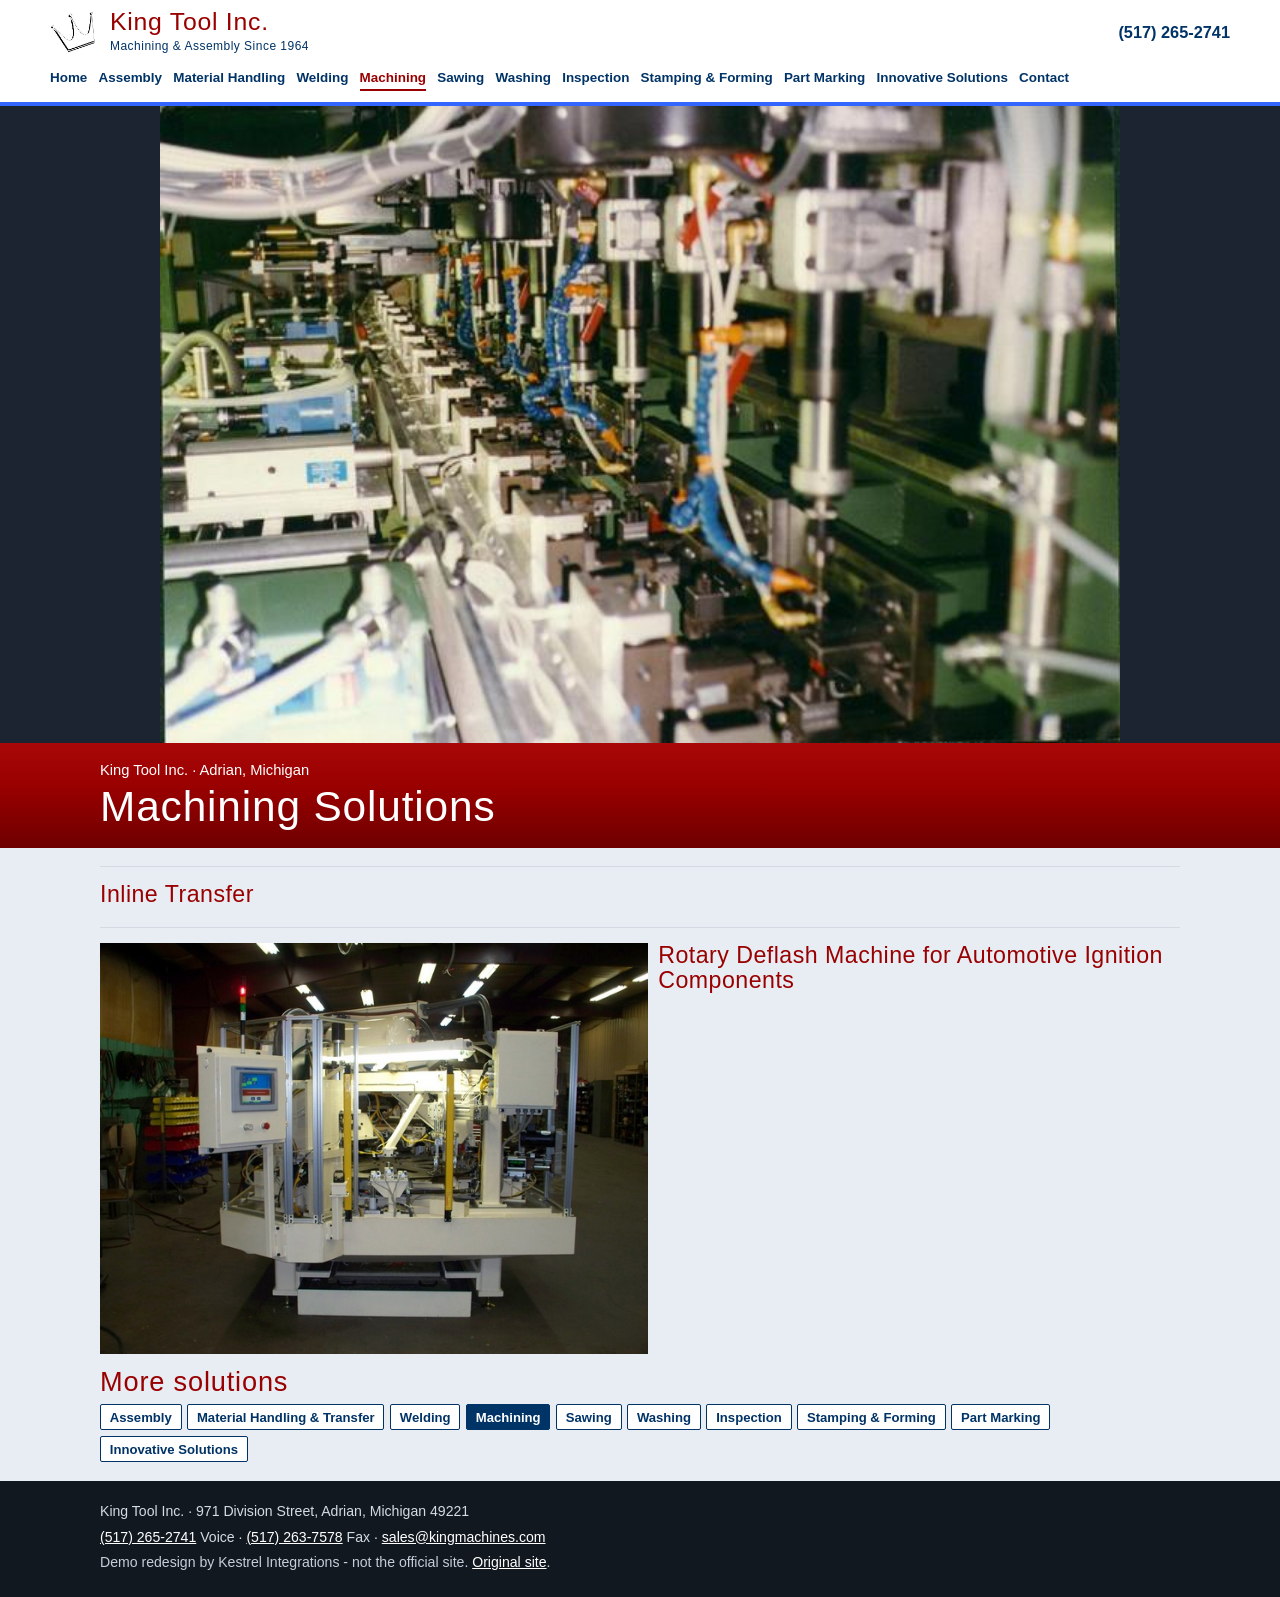
<file: machining.html>
<!DOCTYPE html>
<html lang="en">
<head>
  <meta charset="utf-8">
  <meta name="viewport" content="width=device-width, initial-scale=1">
  <title>Machining Solutions | King Tool Inc.</title>
  <meta name="description" content="King Tool Inc., also known as King Machines, Adrian, Michigan. Machining and assembly solutions since 1964.">
  <meta name="theme-color" content="#990000">
  <link rel="icon" href="assets/kinglogo.jpg">
  <link rel="stylesheet" href="css/styles.css?v=6">
</head>
<body>
  <header class="site-header">
    <div class="bar">
      <a class="brand" href="index.html">
        <img src="assets/kinglogo.jpg" alt="" width="64" height="56">
        <span>
          <strong>King Tool Inc.</strong>
          <small>Machining &amp; Assembly Since 1964</small>
        </span>
      </a>
      <a class="header-phone" href="tel:+15172652741">(517) 265-2741</a>
      <button class="menu-toggle" type="button" aria-expanded="false" aria-controls="site-nav">
        <span class="menu-bars" aria-hidden="true"></span>
        Menu
      </button>
    </div>
    <nav class="site-nav" id="site-nav" aria-label="Primary">
      <a href="index.html">Home</a>
      <a href="assembly.html">Assembly</a>
      <a href="material.html">Material Handling</a>
      <a href="welding.html">Welding</a>
      <a href="machining.html" aria-current="page">Machining</a>
      <a href="sawing.html">Sawing</a>
      <a href="washing.html">Washing</a>
      <a href="inspection.html">Inspection</a>
      <a href="stamping.html">Stamping &amp; Forming</a>
      <a href="marking.html">Part Marking</a>
      <a href="innovative.html">Innovative Solutions</a>
      <a href="contact.html">Contact</a>
    </nav>
  </header>

  <figure class="hero hero-machine">
    <button class="zoom-btn" type="button" data-caption="Inline Transfer">
      <img src="assets/inline-transfer-640x480.jpg" alt="Inline Transfer">
    </button>
  </figure>
  <div class="awning">
    <div class="wrap">
      <p class="eyebrow">King Tool Inc. · Adrian, Michigan</p>
      <h1>Machining Solutions</h1>
    </div>
  </div>

  <main>
    <section class="band">
      <div class="wrap">
        <article class="project">
          <div class="text-only">
            <h2>Inline Transfer</h2>
          </div>
        </article>
        <article class="project" data-reveal>
                  <button class="zoom-btn frame" type="button" data-caption="Rotary Deflash Machine for Automotive Ignition Components">
          <img src="assets/rotary-deflash-640x480.jpg" alt="Rotary Deflash Machine for Automotive Ignition Components">
        </button>
          <div>
            <h2>Rotary Deflash Machine for Automotive Ignition Components</h2>
          </div>
        </article>
        <section data-reveal>
                <h2 class="section-title">More solutions</h2>
      <ul class="chips">
        <li><a href="assembly.html">Assembly</a></li>
        <li><a href="material.html">Material Handling &amp; Transfer</a></li>
        <li><a href="welding.html">Welding</a></li>
        <li><a href="machining.html" aria-current="page">Machining</a></li>
        <li><a href="sawing.html">Sawing</a></li>
        <li><a href="washing.html">Washing</a></li>
        <li><a href="inspection.html">Inspection</a></li>
        <li><a href="stamping.html">Stamping &amp; Forming</a></li>
        <li><a href="marking.html">Part Marking</a></li>
        <li><a href="innovative.html">Innovative Solutions</a></li>
      </ul>
        </section>
      </div>
    </section>
  </main>

  <footer class="site-footer">
    <div class="wrap">
      <p>King Tool Inc. · 971 Division Street, Adrian, Michigan 49221</p>
      <p><a href="tel:+15172652741">(517) 265-2741</a> Voice · <a href="tel:+15172637578">(517) 263-7578</a> Fax · <a href="mailto:sales@kingmachines.com">sales@kingmachines.com</a></p>
      <p class="demo-note">Demo redesign by Kestrel Integrations - not the official site. <a href="https://kingmachines.com/">Original site</a>.</p>
    </div>
  </footer>

  <nav class="callbar" aria-label="Call or contact">
    <a href="tel:+15172652741">Call</a>
    <a href="contact.html">Contact</a>
  </nav>

  <div class="lb" hidden>
    <div class="lb-bar">
      <span></span>
      <button class="lb-close" type="button">Close</button>
    </div>
    <div class="lb-stage">
      <img alt="" src="[data-uri]">
    </div>
    <div>
      <p class="lb-cap"></p>
      <div class="lb-controls">
        <button class="lb-nav lb-prev" type="button">Previous</button>
        <button class="lb-nav lb-next" type="button">Next</button>
      </div>
    </div>
  </div>
  <script src="js/site.js?v=6"></script>
</body>
</html>
</file>
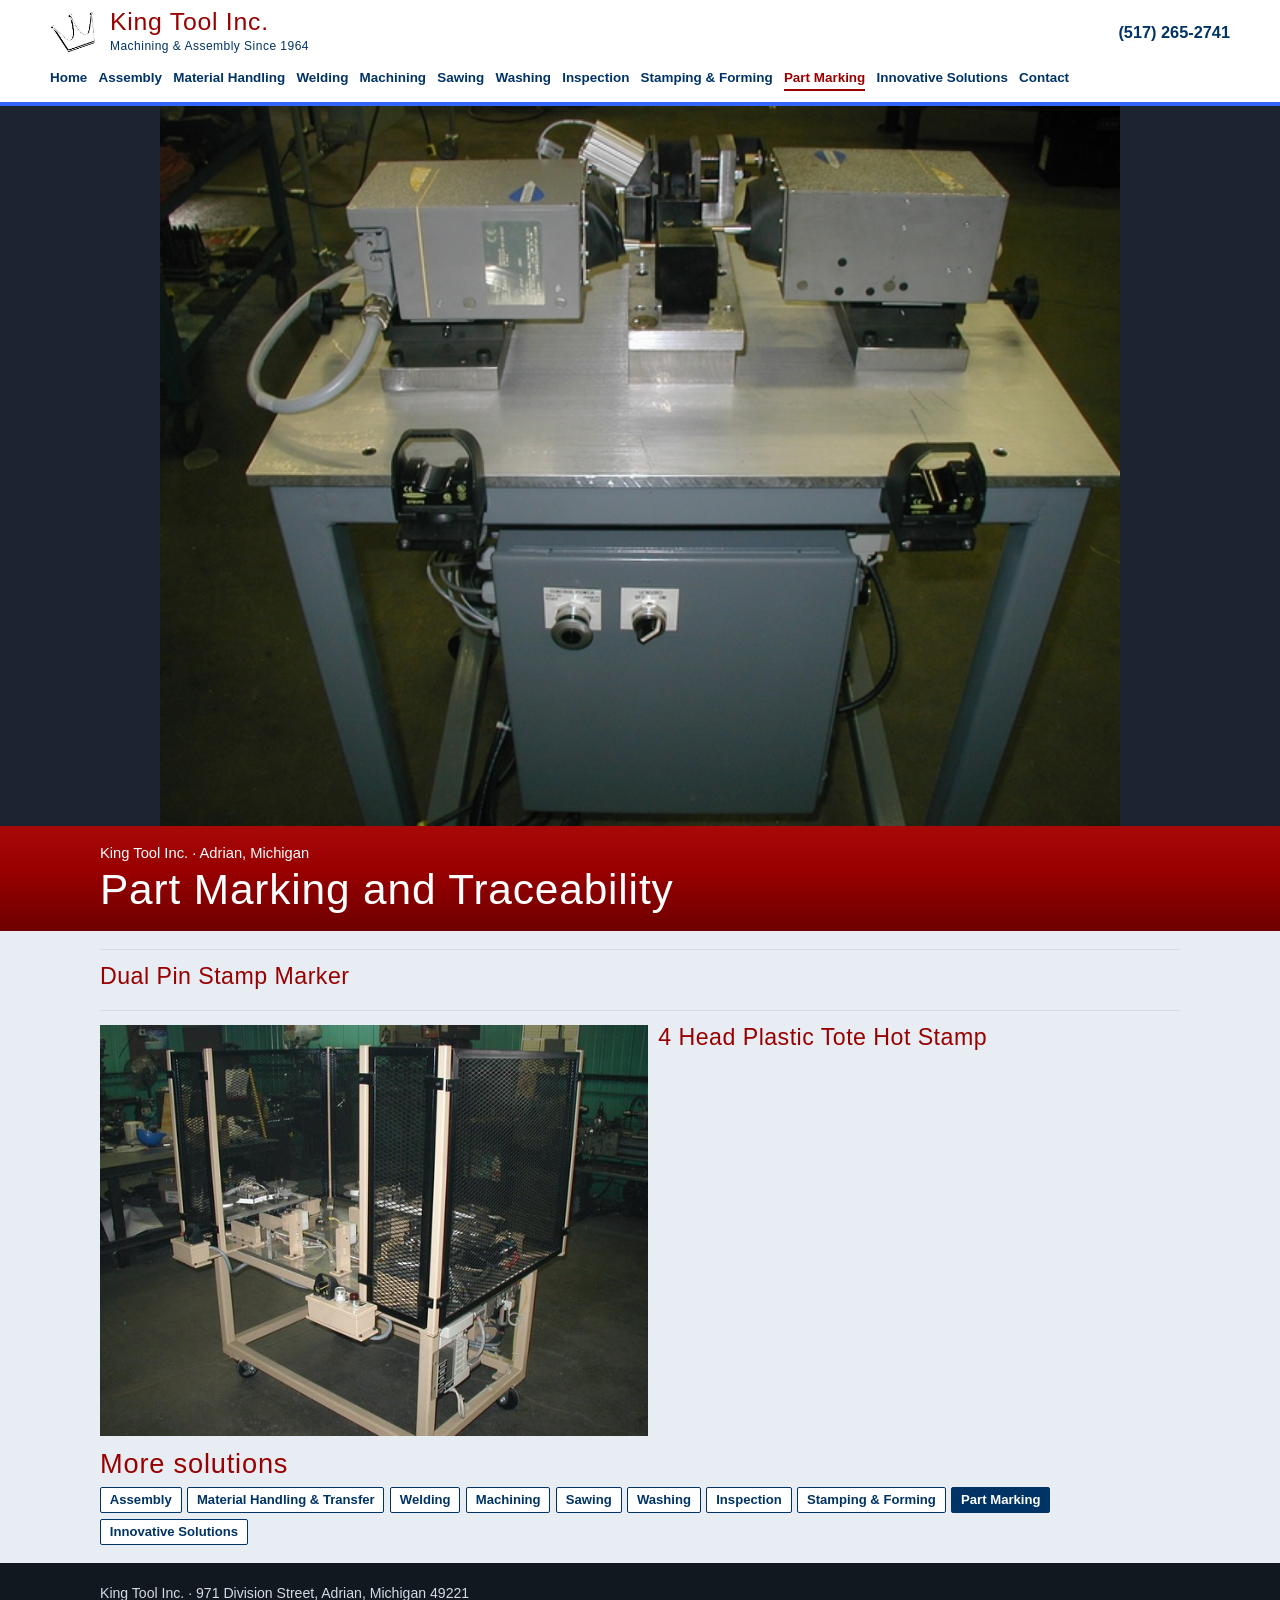
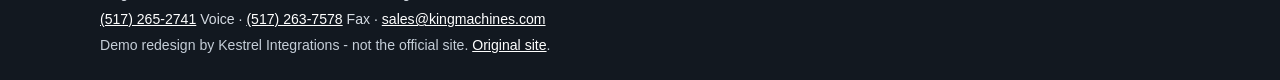
<file: marking.html>
<!DOCTYPE html>
<html lang="en">
<head>
  <meta charset="utf-8">
  <meta name="viewport" content="width=device-width, initial-scale=1">
  <title>Part Marking and Traceability | King Tool Inc.</title>
  <meta name="description" content="King Tool Inc., also known as King Machines, Adrian, Michigan. Machining and assembly solutions since 1964.">
  <meta name="theme-color" content="#990000">
  <link rel="icon" href="assets/kinglogo.jpg">
  <link rel="stylesheet" href="css/styles.css?v=6">
</head>
<body>
  <header class="site-header">
    <div class="bar">
      <a class="brand" href="index.html">
        <img src="assets/kinglogo.jpg" alt="" width="64" height="56">
        <span>
          <strong>King Tool Inc.</strong>
          <small>Machining &amp; Assembly Since 1964</small>
        </span>
      </a>
      <a class="header-phone" href="tel:+15172652741">(517) 265-2741</a>
      <button class="menu-toggle" type="button" aria-expanded="false" aria-controls="site-nav">
        <span class="menu-bars" aria-hidden="true"></span>
        Menu
      </button>
    </div>
    <nav class="site-nav" id="site-nav" aria-label="Primary">
      <a href="index.html">Home</a>
      <a href="assembly.html">Assembly</a>
      <a href="material.html">Material Handling</a>
      <a href="welding.html">Welding</a>
      <a href="machining.html">Machining</a>
      <a href="sawing.html">Sawing</a>
      <a href="washing.html">Washing</a>
      <a href="inspection.html">Inspection</a>
      <a href="stamping.html">Stamping &amp; Forming</a>
      <a href="marking.html" aria-current="page">Part Marking</a>
      <a href="innovative.html">Innovative Solutions</a>
      <a href="contact.html">Contact</a>
    </nav>
  </header>

  <figure class="hero hero-machine">
    <button class="zoom-btn" type="button" data-caption="Dual Pin Stamp Marker">
      <img src="assets/part-marker-640x480.jpg" alt="Dual Pin Stamp Marker">
    </button>
  </figure>
  <div class="awning">
    <div class="wrap">
      <p class="eyebrow">King Tool Inc. · Adrian, Michigan</p>
      <h1>Part Marking and Traceability</h1>
    </div>
  </div>

  <main>
    <section class="band">
      <div class="wrap">
        <article class="project">
          <div class="text-only">
            <h2>Dual Pin Stamp Marker</h2>
          </div>
        </article>
        <article class="project" data-reveal>
                  <button class="zoom-btn frame" type="button" data-caption="4 Head Plastic Tote Hot Stamp">
          <img src="assets/hot-stamp-front-right-640x480.jpg" alt="4 Head Plastic Tote Hot Stamp">
        </button>
          <div>
            <h2>4 Head Plastic Tote Hot Stamp</h2>
          </div>
        </article>
        <section data-reveal>
                <h2 class="section-title">More solutions</h2>
      <ul class="chips">
        <li><a href="assembly.html">Assembly</a></li>
        <li><a href="material.html">Material Handling &amp; Transfer</a></li>
        <li><a href="welding.html">Welding</a></li>
        <li><a href="machining.html">Machining</a></li>
        <li><a href="sawing.html">Sawing</a></li>
        <li><a href="washing.html">Washing</a></li>
        <li><a href="inspection.html">Inspection</a></li>
        <li><a href="stamping.html">Stamping &amp; Forming</a></li>
        <li><a href="marking.html" aria-current="page">Part Marking</a></li>
        <li><a href="innovative.html">Innovative Solutions</a></li>
      </ul>
        </section>
      </div>
    </section>
  </main>

  <footer class="site-footer">
    <div class="wrap">
      <p>King Tool Inc. · 971 Division Street, Adrian, Michigan 49221</p>
      <p><a href="tel:+15172652741">(517) 265-2741</a> Voice · <a href="tel:+15172637578">(517) 263-7578</a> Fax · <a href="mailto:sales@kingmachines.com">sales@kingmachines.com</a></p>
      <p class="demo-note">Demo redesign by Kestrel Integrations - not the official site. <a href="https://kingmachines.com/">Original site</a>.</p>
    </div>
  </footer>

  <nav class="callbar" aria-label="Call or contact">
    <a href="tel:+15172652741">Call</a>
    <a href="contact.html">Contact</a>
  </nav>

  <div class="lb" hidden>
    <div class="lb-bar">
      <span></span>
      <button class="lb-close" type="button">Close</button>
    </div>
    <div class="lb-stage">
      <img alt="" src="[data-uri]">
    </div>
    <div>
      <p class="lb-cap"></p>
      <div class="lb-controls">
        <button class="lb-nav lb-prev" type="button">Previous</button>
        <button class="lb-nav lb-next" type="button">Next</button>
      </div>
    </div>
  </div>
  <script src="js/site.js?v=6"></script>
</body>
</html>
</file>
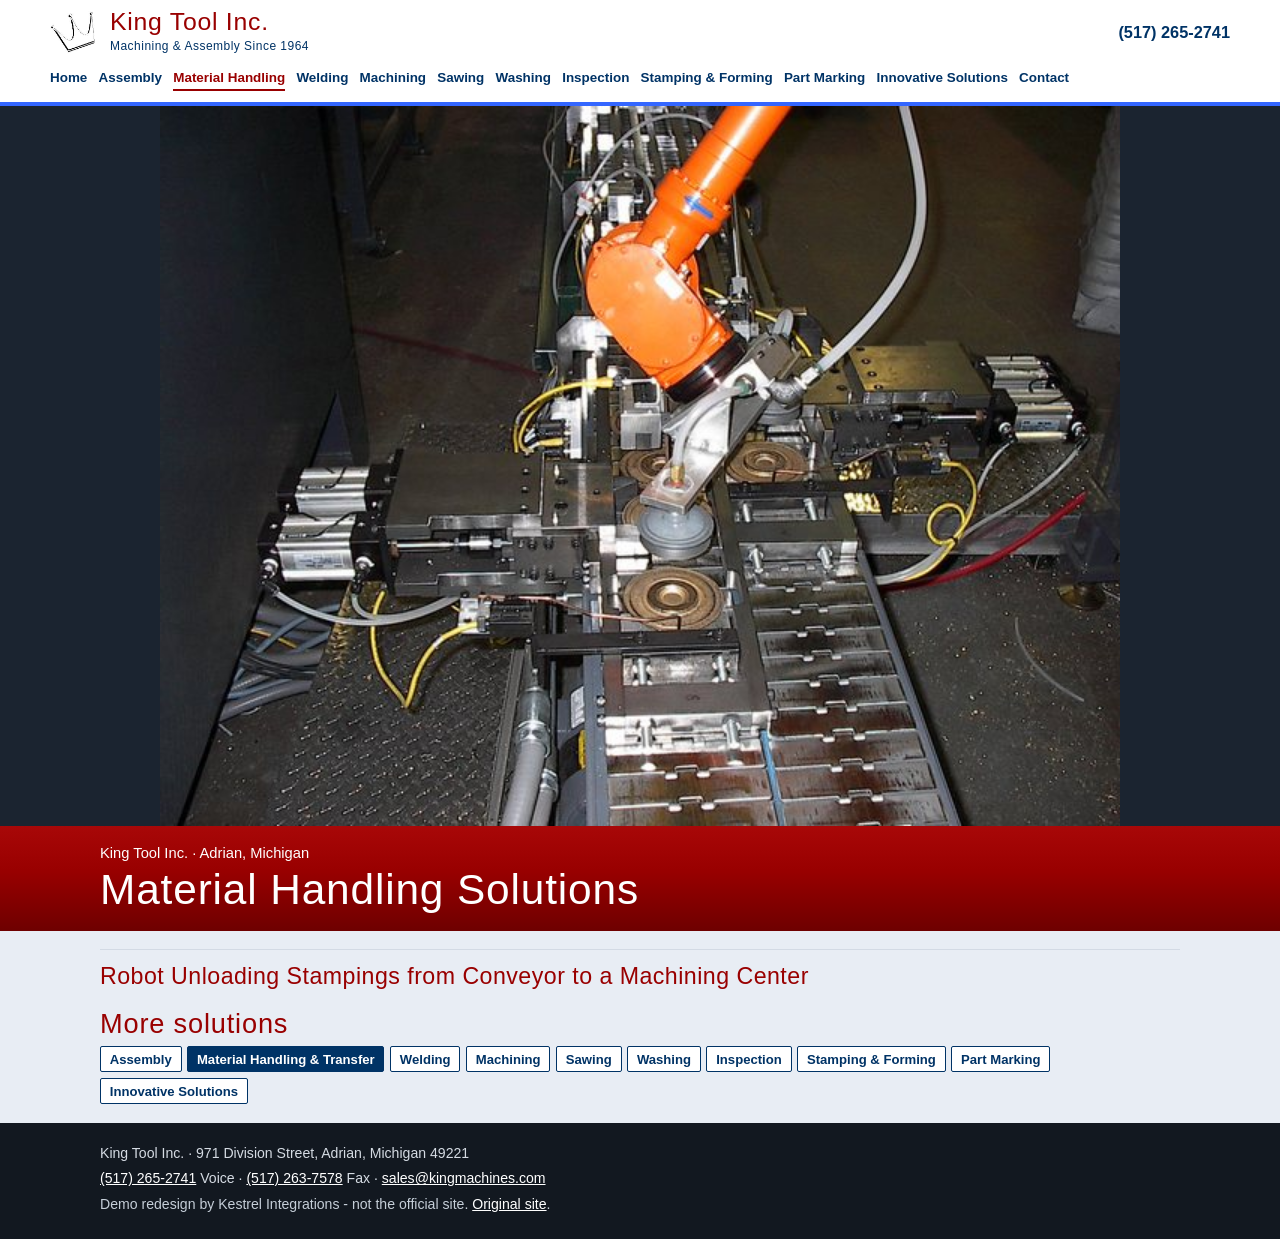
<file: material.html>
<!DOCTYPE html>
<html lang="en">
<head>
  <meta charset="utf-8">
  <meta name="viewport" content="width=device-width, initial-scale=1">
  <title>Material Handling &amp; Transfer | King Tool Inc.</title>
  <meta name="description" content="King Tool Inc., also known as King Machines, Adrian, Michigan. Machining and assembly solutions since 1964.">
  <meta name="theme-color" content="#990000">
  <link rel="icon" href="assets/kinglogo.jpg">
  <link rel="stylesheet" href="css/styles.css?v=6">
</head>
<body>
  <header class="site-header">
    <div class="bar">
      <a class="brand" href="index.html">
        <img src="assets/kinglogo.jpg" alt="" width="64" height="56">
        <span>
          <strong>King Tool Inc.</strong>
          <small>Machining &amp; Assembly Since 1964</small>
        </span>
      </a>
      <a class="header-phone" href="tel:+15172652741">(517) 265-2741</a>
      <button class="menu-toggle" type="button" aria-expanded="false" aria-controls="site-nav">
        <span class="menu-bars" aria-hidden="true"></span>
        Menu
      </button>
    </div>
    <nav class="site-nav" id="site-nav" aria-label="Primary">
      <a href="index.html">Home</a>
      <a href="assembly.html">Assembly</a>
      <a href="material.html" aria-current="page">Material Handling</a>
      <a href="welding.html">Welding</a>
      <a href="machining.html">Machining</a>
      <a href="sawing.html">Sawing</a>
      <a href="washing.html">Washing</a>
      <a href="inspection.html">Inspection</a>
      <a href="stamping.html">Stamping &amp; Forming</a>
      <a href="marking.html">Part Marking</a>
      <a href="innovative.html">Innovative Solutions</a>
      <a href="contact.html">Contact</a>
    </nav>
  </header>

  <figure class="hero hero-machine">
    <button class="zoom-btn" type="button" data-caption="Robot Unloading Stampings from Conveyor to a Machining Center">
      <img src="assets/load-robot-640x480.jpg" alt="Robot Unloading Stampings from Conveyor to a Machining Center">
    </button>
  </figure>
  <div class="awning">
    <div class="wrap">
      <p class="eyebrow">King Tool Inc. · Adrian, Michigan</p>
      <h1>Material Handling Solutions</h1>
    </div>
  </div>

  <main>
    <section class="band">
      <div class="wrap">
        <article class="project">
          <div class="text-only">
            <h2>Robot Unloading Stampings from Conveyor to a Machining Center</h2>
            
          </div>
        </article>
        <section data-reveal>
                <h2 class="section-title">More solutions</h2>
      <ul class="chips">
        <li><a href="assembly.html">Assembly</a></li>
        <li><a href="material.html" aria-current="page">Material Handling &amp; Transfer</a></li>
        <li><a href="welding.html">Welding</a></li>
        <li><a href="machining.html">Machining</a></li>
        <li><a href="sawing.html">Sawing</a></li>
        <li><a href="washing.html">Washing</a></li>
        <li><a href="inspection.html">Inspection</a></li>
        <li><a href="stamping.html">Stamping &amp; Forming</a></li>
        <li><a href="marking.html">Part Marking</a></li>
        <li><a href="innovative.html">Innovative Solutions</a></li>
      </ul>
        </section>
      </div>
    </section>
  </main>

  <footer class="site-footer">
    <div class="wrap">
      <p>King Tool Inc. · 971 Division Street, Adrian, Michigan 49221</p>
      <p><a href="tel:+15172652741">(517) 265-2741</a> Voice · <a href="tel:+15172637578">(517) 263-7578</a> Fax · <a href="mailto:sales@kingmachines.com">sales@kingmachines.com</a></p>
      <p class="demo-note">Demo redesign by Kestrel Integrations - not the official site. <a href="https://kingmachines.com/">Original site</a>.</p>
    </div>
  </footer>

  <nav class="callbar" aria-label="Call or contact">
    <a href="tel:+15172652741">Call</a>
    <a href="contact.html">Contact</a>
  </nav>

  <div class="lb" hidden>
    <div class="lb-bar">
      <span></span>
      <button class="lb-close" type="button">Close</button>
    </div>
    <div class="lb-stage">
      <img alt="" src="[data-uri]">
    </div>
    <div>
      <p class="lb-cap"></p>
      <div class="lb-controls">
        <button class="lb-nav lb-prev" type="button">Previous</button>
        <button class="lb-nav lb-next" type="button">Next</button>
      </div>
    </div>
  </div>
  <script src="js/site.js?v=6"></script>
</body>
</html>
</file>
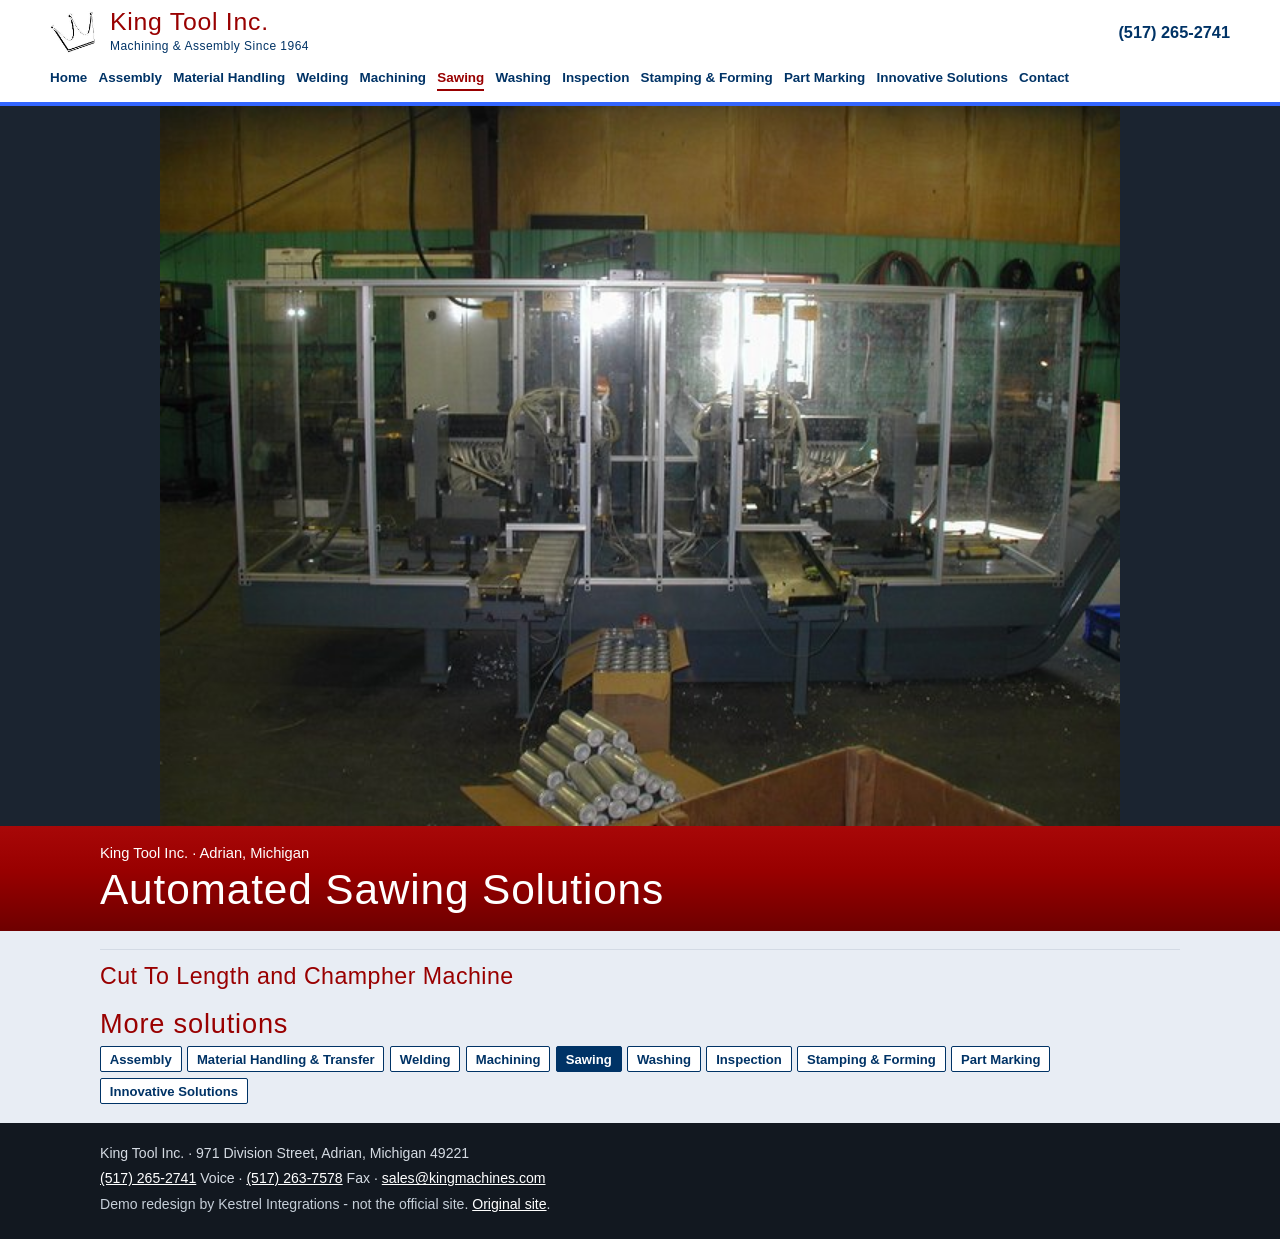
<file: sawing.html>
<!DOCTYPE html>
<html lang="en">
<head>
  <meta charset="utf-8">
  <meta name="viewport" content="width=device-width, initial-scale=1">
  <title>Automated Sawing Solutions | King Tool Inc.</title>
  <meta name="description" content="King Tool Inc., also known as King Machines, Adrian, Michigan. Machining and assembly solutions since 1964.">
  <meta name="theme-color" content="#990000">
  <link rel="icon" href="assets/kinglogo.jpg">
  <link rel="stylesheet" href="css/styles.css?v=6">
</head>
<body>
  <header class="site-header">
    <div class="bar">
      <a class="brand" href="index.html">
        <img src="assets/kinglogo.jpg" alt="" width="64" height="56">
        <span>
          <strong>King Tool Inc.</strong>
          <small>Machining &amp; Assembly Since 1964</small>
        </span>
      </a>
      <a class="header-phone" href="tel:+15172652741">(517) 265-2741</a>
      <button class="menu-toggle" type="button" aria-expanded="false" aria-controls="site-nav">
        <span class="menu-bars" aria-hidden="true"></span>
        Menu
      </button>
    </div>
    <nav class="site-nav" id="site-nav" aria-label="Primary">
      <a href="index.html">Home</a>
      <a href="assembly.html">Assembly</a>
      <a href="material.html">Material Handling</a>
      <a href="welding.html">Welding</a>
      <a href="machining.html">Machining</a>
      <a href="sawing.html" aria-current="page">Sawing</a>
      <a href="washing.html">Washing</a>
      <a href="inspection.html">Inspection</a>
      <a href="stamping.html">Stamping &amp; Forming</a>
      <a href="marking.html">Part Marking</a>
      <a href="innovative.html">Innovative Solutions</a>
      <a href="contact.html">Contact</a>
    </nav>
  </header>

  <figure class="hero hero-machine">
    <button class="zoom-btn" type="button" data-caption="Cut To Length and Champher Machine">
      <img src="assets/champher-640x480.jpg" alt="Cut To Length and Champher Machine">
    </button>
  </figure>
  <div class="awning">
    <div class="wrap">
      <p class="eyebrow">King Tool Inc. · Adrian, Michigan</p>
      <h1>Automated Sawing Solutions</h1>
    </div>
  </div>

  <main>
    <section class="band">
      <div class="wrap">
        <article class="project">
          <div class="text-only">
            <h2>Cut To Length and Champher Machine</h2>
            
          </div>
        </article>
        <section data-reveal>
                <h2 class="section-title">More solutions</h2>
      <ul class="chips">
        <li><a href="assembly.html">Assembly</a></li>
        <li><a href="material.html">Material Handling &amp; Transfer</a></li>
        <li><a href="welding.html">Welding</a></li>
        <li><a href="machining.html">Machining</a></li>
        <li><a href="sawing.html" aria-current="page">Sawing</a></li>
        <li><a href="washing.html">Washing</a></li>
        <li><a href="inspection.html">Inspection</a></li>
        <li><a href="stamping.html">Stamping &amp; Forming</a></li>
        <li><a href="marking.html">Part Marking</a></li>
        <li><a href="innovative.html">Innovative Solutions</a></li>
      </ul>
        </section>
      </div>
    </section>
  </main>

  <footer class="site-footer">
    <div class="wrap">
      <p>King Tool Inc. · 971 Division Street, Adrian, Michigan 49221</p>
      <p><a href="tel:+15172652741">(517) 265-2741</a> Voice · <a href="tel:+15172637578">(517) 263-7578</a> Fax · <a href="mailto:sales@kingmachines.com">sales@kingmachines.com</a></p>
      <p class="demo-note">Demo redesign by Kestrel Integrations - not the official site. <a href="https://kingmachines.com/">Original site</a>.</p>
    </div>
  </footer>

  <nav class="callbar" aria-label="Call or contact">
    <a href="tel:+15172652741">Call</a>
    <a href="contact.html">Contact</a>
  </nav>

  <div class="lb" hidden>
    <div class="lb-bar">
      <span></span>
      <button class="lb-close" type="button">Close</button>
    </div>
    <div class="lb-stage">
      <img alt="" src="[data-uri]">
    </div>
    <div>
      <p class="lb-cap"></p>
      <div class="lb-controls">
        <button class="lb-nav lb-prev" type="button">Previous</button>
        <button class="lb-nav lb-next" type="button">Next</button>
      </div>
    </div>
  </div>
  <script src="js/site.js?v=6"></script>
</body>
</html>
</file>
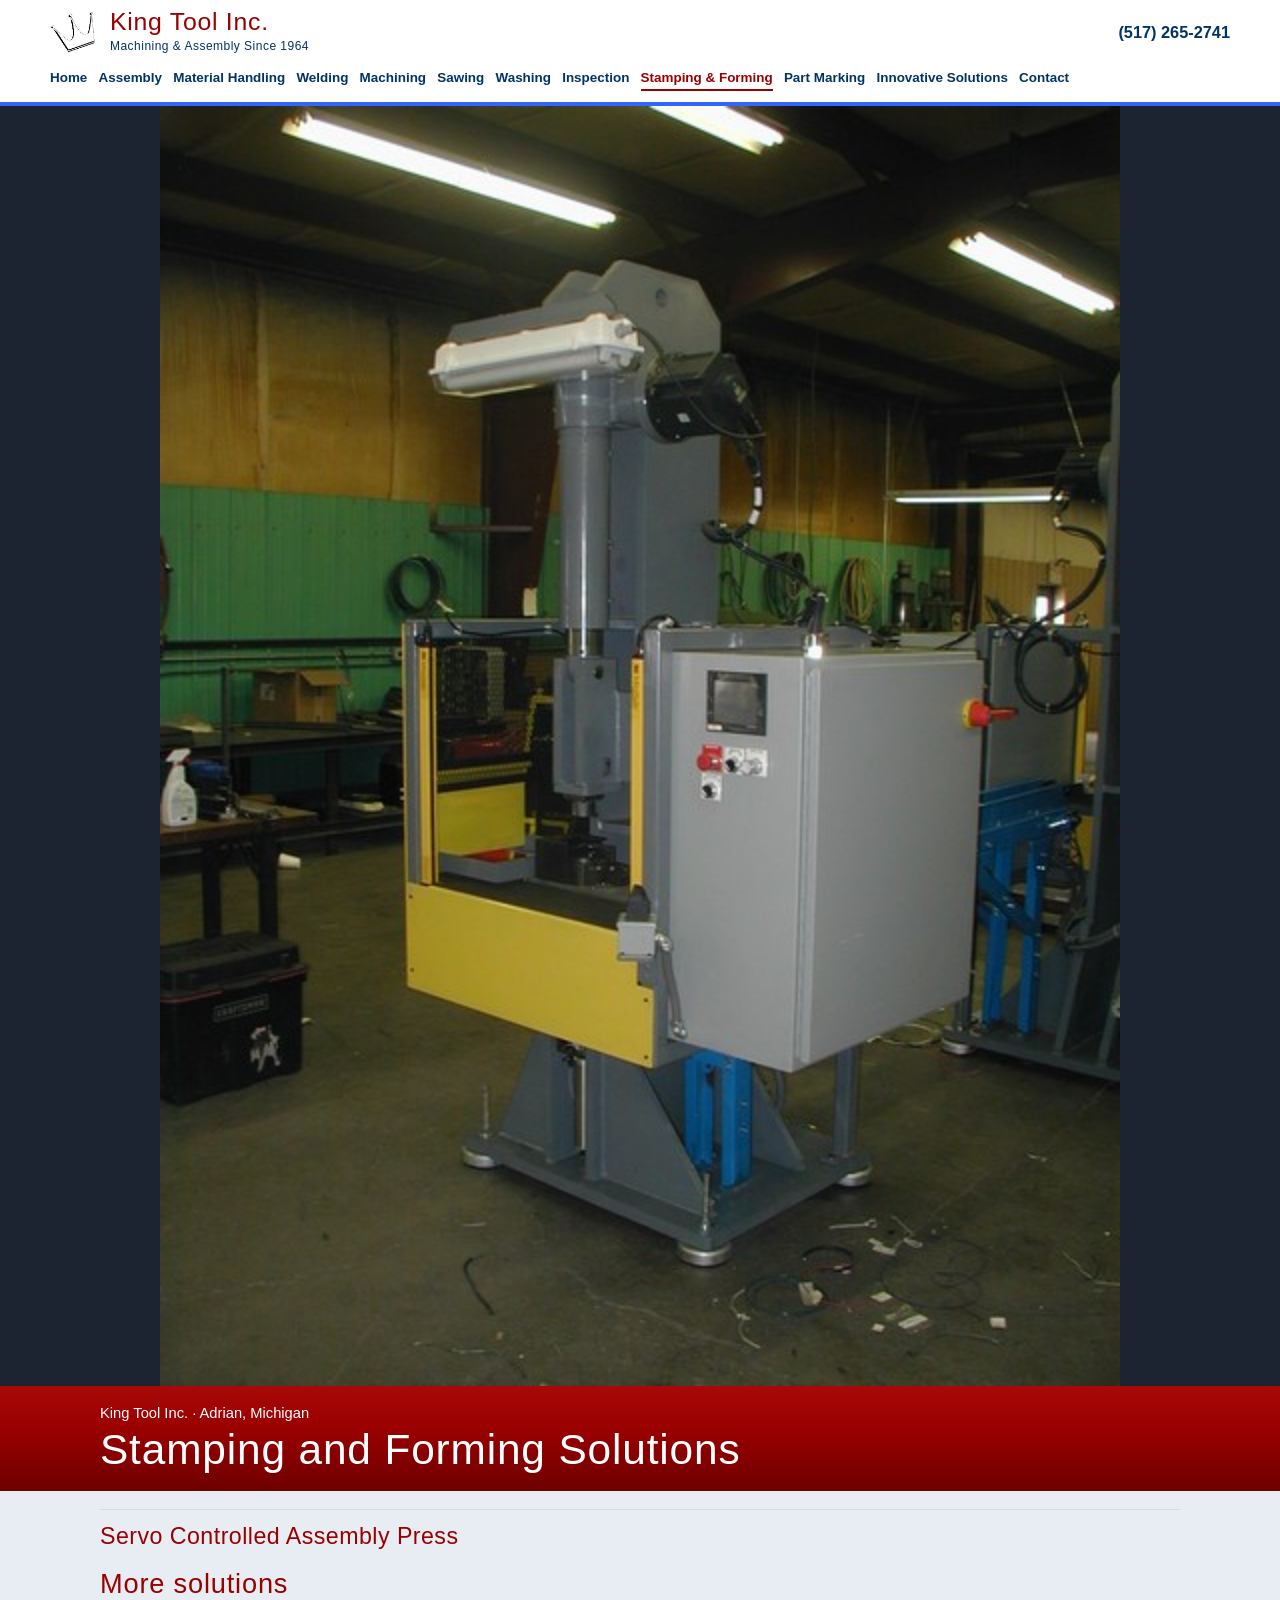
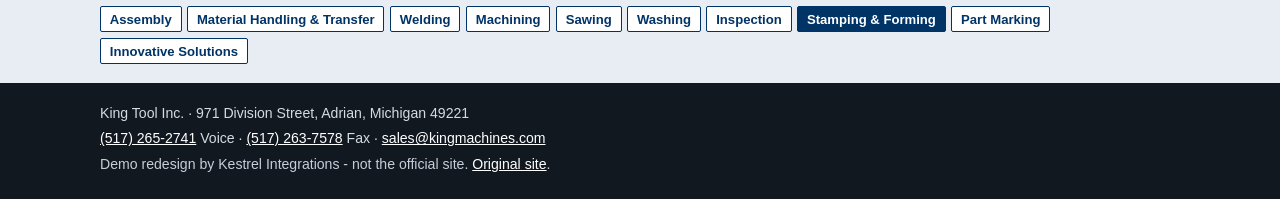
<file: stamping.html>
<!DOCTYPE html>
<html lang="en">
<head>
  <meta charset="utf-8">
  <meta name="viewport" content="width=device-width, initial-scale=1">
  <title>Stamping and Forming Solutions | King Tool Inc.</title>
  <meta name="description" content="King Tool Inc., also known as King Machines, Adrian, Michigan. Machining and assembly solutions since 1964.">
  <meta name="theme-color" content="#990000">
  <link rel="icon" href="assets/kinglogo.jpg">
  <link rel="stylesheet" href="css/styles.css?v=6">
</head>
<body>
  <header class="site-header">
    <div class="bar">
      <a class="brand" href="index.html">
        <img src="assets/kinglogo.jpg" alt="" width="64" height="56">
        <span>
          <strong>King Tool Inc.</strong>
          <small>Machining &amp; Assembly Since 1964</small>
        </span>
      </a>
      <a class="header-phone" href="tel:+15172652741">(517) 265-2741</a>
      <button class="menu-toggle" type="button" aria-expanded="false" aria-controls="site-nav">
        <span class="menu-bars" aria-hidden="true"></span>
        Menu
      </button>
    </div>
    <nav class="site-nav" id="site-nav" aria-label="Primary">
      <a href="index.html">Home</a>
      <a href="assembly.html">Assembly</a>
      <a href="material.html">Material Handling</a>
      <a href="welding.html">Welding</a>
      <a href="machining.html">Machining</a>
      <a href="sawing.html">Sawing</a>
      <a href="washing.html">Washing</a>
      <a href="inspection.html">Inspection</a>
      <a href="stamping.html" aria-current="page">Stamping &amp; Forming</a>
      <a href="marking.html">Part Marking</a>
      <a href="innovative.html">Innovative Solutions</a>
      <a href="contact.html">Contact</a>
    </nav>
  </header>

  <figure class="hero hero-machine">
    <button class="zoom-btn" type="button" data-caption="Servo Controlled Assembly Press">
      <img src="assets/servo-press-640x480.jpg" alt="Servo Controlled Assembly Press">
    </button>
  </figure>
  <div class="awning">
    <div class="wrap">
      <p class="eyebrow">King Tool Inc. · Adrian, Michigan</p>
      <h1>Stamping and Forming Solutions</h1>
    </div>
  </div>

  <main>
    <section class="band">
      <div class="wrap">
        <article class="project">
          <div class="text-only">
            <h2>Servo Controlled Assembly Press</h2>
            
          </div>
        </article>
        <section data-reveal>
                <h2 class="section-title">More solutions</h2>
      <ul class="chips">
        <li><a href="assembly.html">Assembly</a></li>
        <li><a href="material.html">Material Handling &amp; Transfer</a></li>
        <li><a href="welding.html">Welding</a></li>
        <li><a href="machining.html">Machining</a></li>
        <li><a href="sawing.html">Sawing</a></li>
        <li><a href="washing.html">Washing</a></li>
        <li><a href="inspection.html">Inspection</a></li>
        <li><a href="stamping.html" aria-current="page">Stamping &amp; Forming</a></li>
        <li><a href="marking.html">Part Marking</a></li>
        <li><a href="innovative.html">Innovative Solutions</a></li>
      </ul>
        </section>
      </div>
    </section>
  </main>

  <footer class="site-footer">
    <div class="wrap">
      <p>King Tool Inc. · 971 Division Street, Adrian, Michigan 49221</p>
      <p><a href="tel:+15172652741">(517) 265-2741</a> Voice · <a href="tel:+15172637578">(517) 263-7578</a> Fax · <a href="mailto:sales@kingmachines.com">sales@kingmachines.com</a></p>
      <p class="demo-note">Demo redesign by Kestrel Integrations - not the official site. <a href="https://kingmachines.com/">Original site</a>.</p>
    </div>
  </footer>

  <nav class="callbar" aria-label="Call or contact">
    <a href="tel:+15172652741">Call</a>
    <a href="contact.html">Contact</a>
  </nav>

  <div class="lb" hidden>
    <div class="lb-bar">
      <span></span>
      <button class="lb-close" type="button">Close</button>
    </div>
    <div class="lb-stage">
      <img alt="" src="[data-uri]">
    </div>
    <div>
      <p class="lb-cap"></p>
      <div class="lb-controls">
        <button class="lb-nav lb-prev" type="button">Previous</button>
        <button class="lb-nav lb-next" type="button">Next</button>
      </div>
    </div>
  </div>
  <script src="js/site.js?v=6"></script>
</body>
</html>
</file>
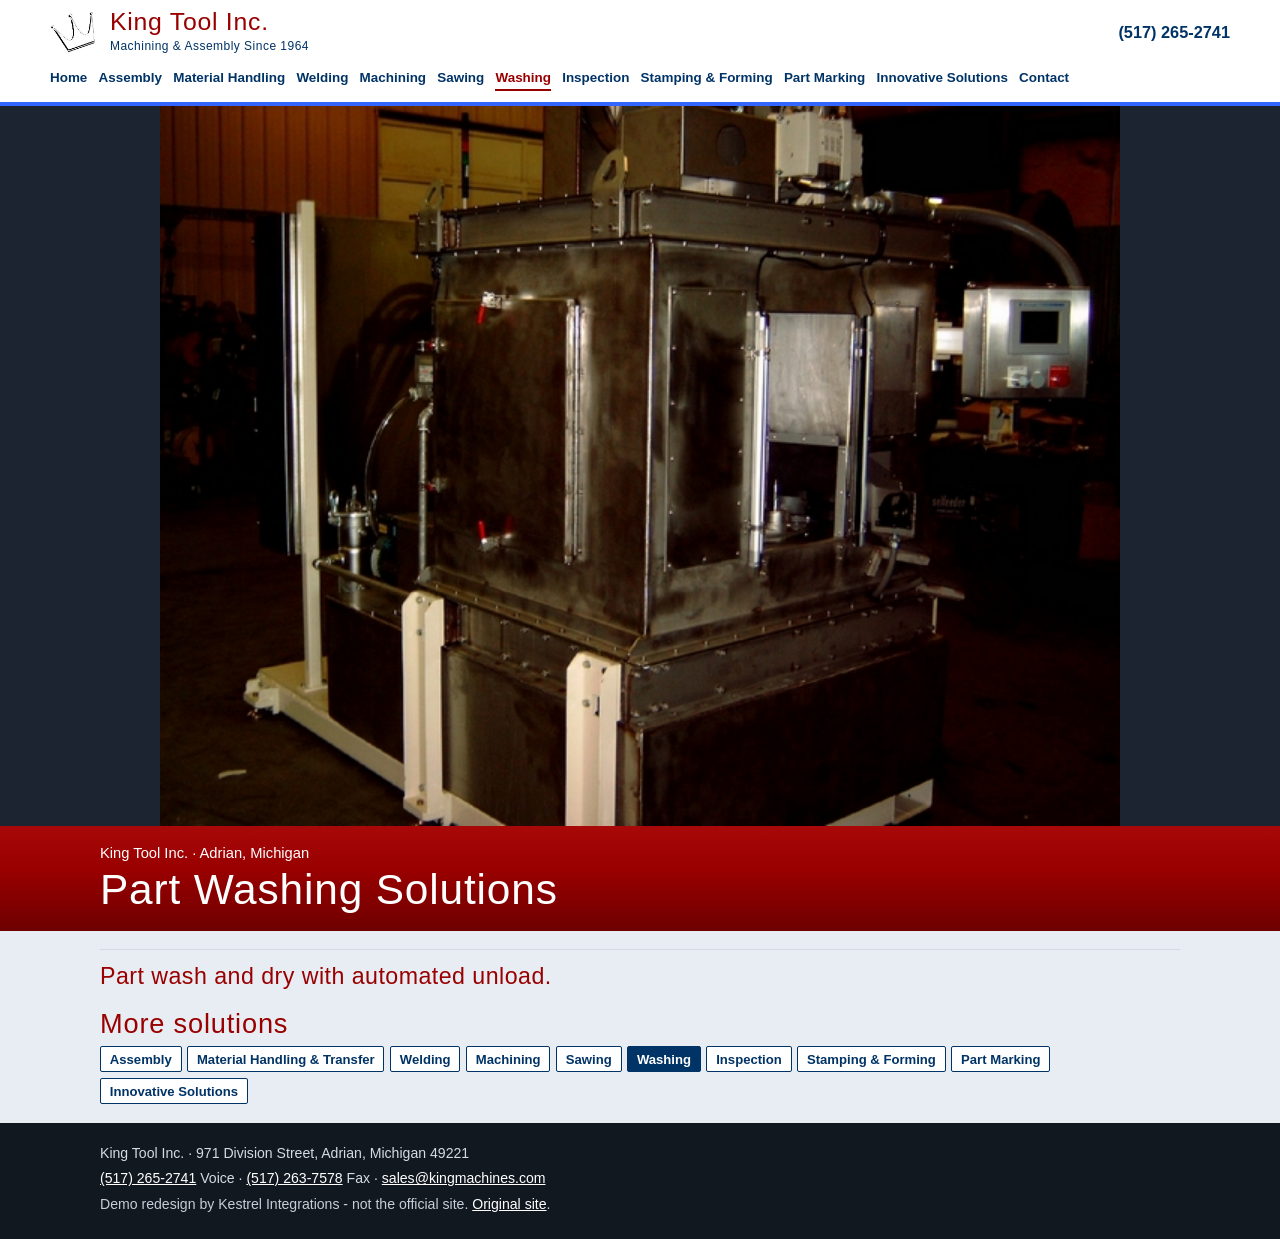
<file: washing.html>
<!DOCTYPE html>
<html lang="en">
<head>
  <meta charset="utf-8">
  <meta name="viewport" content="width=device-width, initial-scale=1">
  <title>Part Washing Solutions | King Tool Inc.</title>
  <meta name="description" content="King Tool Inc., also known as King Machines, Adrian, Michigan. Machining and assembly solutions since 1964.">
  <meta name="theme-color" content="#990000">
  <link rel="icon" href="assets/kinglogo.jpg">
  <link rel="stylesheet" href="css/styles.css?v=6">
</head>
<body>
  <header class="site-header">
    <div class="bar">
      <a class="brand" href="index.html">
        <img src="assets/kinglogo.jpg" alt="" width="64" height="56">
        <span>
          <strong>King Tool Inc.</strong>
          <small>Machining &amp; Assembly Since 1964</small>
        </span>
      </a>
      <a class="header-phone" href="tel:+15172652741">(517) 265-2741</a>
      <button class="menu-toggle" type="button" aria-expanded="false" aria-controls="site-nav">
        <span class="menu-bars" aria-hidden="true"></span>
        Menu
      </button>
    </div>
    <nav class="site-nav" id="site-nav" aria-label="Primary">
      <a href="index.html">Home</a>
      <a href="assembly.html">Assembly</a>
      <a href="material.html">Material Handling</a>
      <a href="welding.html">Welding</a>
      <a href="machining.html">Machining</a>
      <a href="sawing.html">Sawing</a>
      <a href="washing.html" aria-current="page">Washing</a>
      <a href="inspection.html">Inspection</a>
      <a href="stamping.html">Stamping &amp; Forming</a>
      <a href="marking.html">Part Marking</a>
      <a href="innovative.html">Innovative Solutions</a>
      <a href="contact.html">Contact</a>
    </nav>
  </header>

  <figure class="hero hero-machine">
    <button class="zoom-btn" type="button" data-caption="Part wash and dry with automated unload.">
      <img src="assets/washer-640x480.jpg" alt="Part wash and dry with automated unload.">
    </button>
  </figure>
  <div class="awning">
    <div class="wrap">
      <p class="eyebrow">King Tool Inc. · Adrian, Michigan</p>
      <h1>Part Washing Solutions</h1>
    </div>
  </div>

  <main>
    <section class="band">
      <div class="wrap">
        <article class="project">
          <div class="text-only">
            <h2>Part wash and dry with automated unload.</h2>
            
          </div>
        </article>
        <section data-reveal>
                <h2 class="section-title">More solutions</h2>
      <ul class="chips">
        <li><a href="assembly.html">Assembly</a></li>
        <li><a href="material.html">Material Handling &amp; Transfer</a></li>
        <li><a href="welding.html">Welding</a></li>
        <li><a href="machining.html">Machining</a></li>
        <li><a href="sawing.html">Sawing</a></li>
        <li><a href="washing.html" aria-current="page">Washing</a></li>
        <li><a href="inspection.html">Inspection</a></li>
        <li><a href="stamping.html">Stamping &amp; Forming</a></li>
        <li><a href="marking.html">Part Marking</a></li>
        <li><a href="innovative.html">Innovative Solutions</a></li>
      </ul>
        </section>
      </div>
    </section>
  </main>

  <footer class="site-footer">
    <div class="wrap">
      <p>King Tool Inc. · 971 Division Street, Adrian, Michigan 49221</p>
      <p><a href="tel:+15172652741">(517) 265-2741</a> Voice · <a href="tel:+15172637578">(517) 263-7578</a> Fax · <a href="mailto:sales@kingmachines.com">sales@kingmachines.com</a></p>
      <p class="demo-note">Demo redesign by Kestrel Integrations - not the official site. <a href="https://kingmachines.com/">Original site</a>.</p>
    </div>
  </footer>

  <nav class="callbar" aria-label="Call or contact">
    <a href="tel:+15172652741">Call</a>
    <a href="contact.html">Contact</a>
  </nav>

  <div class="lb" hidden>
    <div class="lb-bar">
      <span></span>
      <button class="lb-close" type="button">Close</button>
    </div>
    <div class="lb-stage">
      <img alt="" src="[data-uri]">
    </div>
    <div>
      <p class="lb-cap"></p>
      <div class="lb-controls">
        <button class="lb-nav lb-prev" type="button">Previous</button>
        <button class="lb-nav lb-next" type="button">Next</button>
      </div>
    </div>
  </div>
  <script src="js/site.js?v=6"></script>
</body>
</html>
</file>
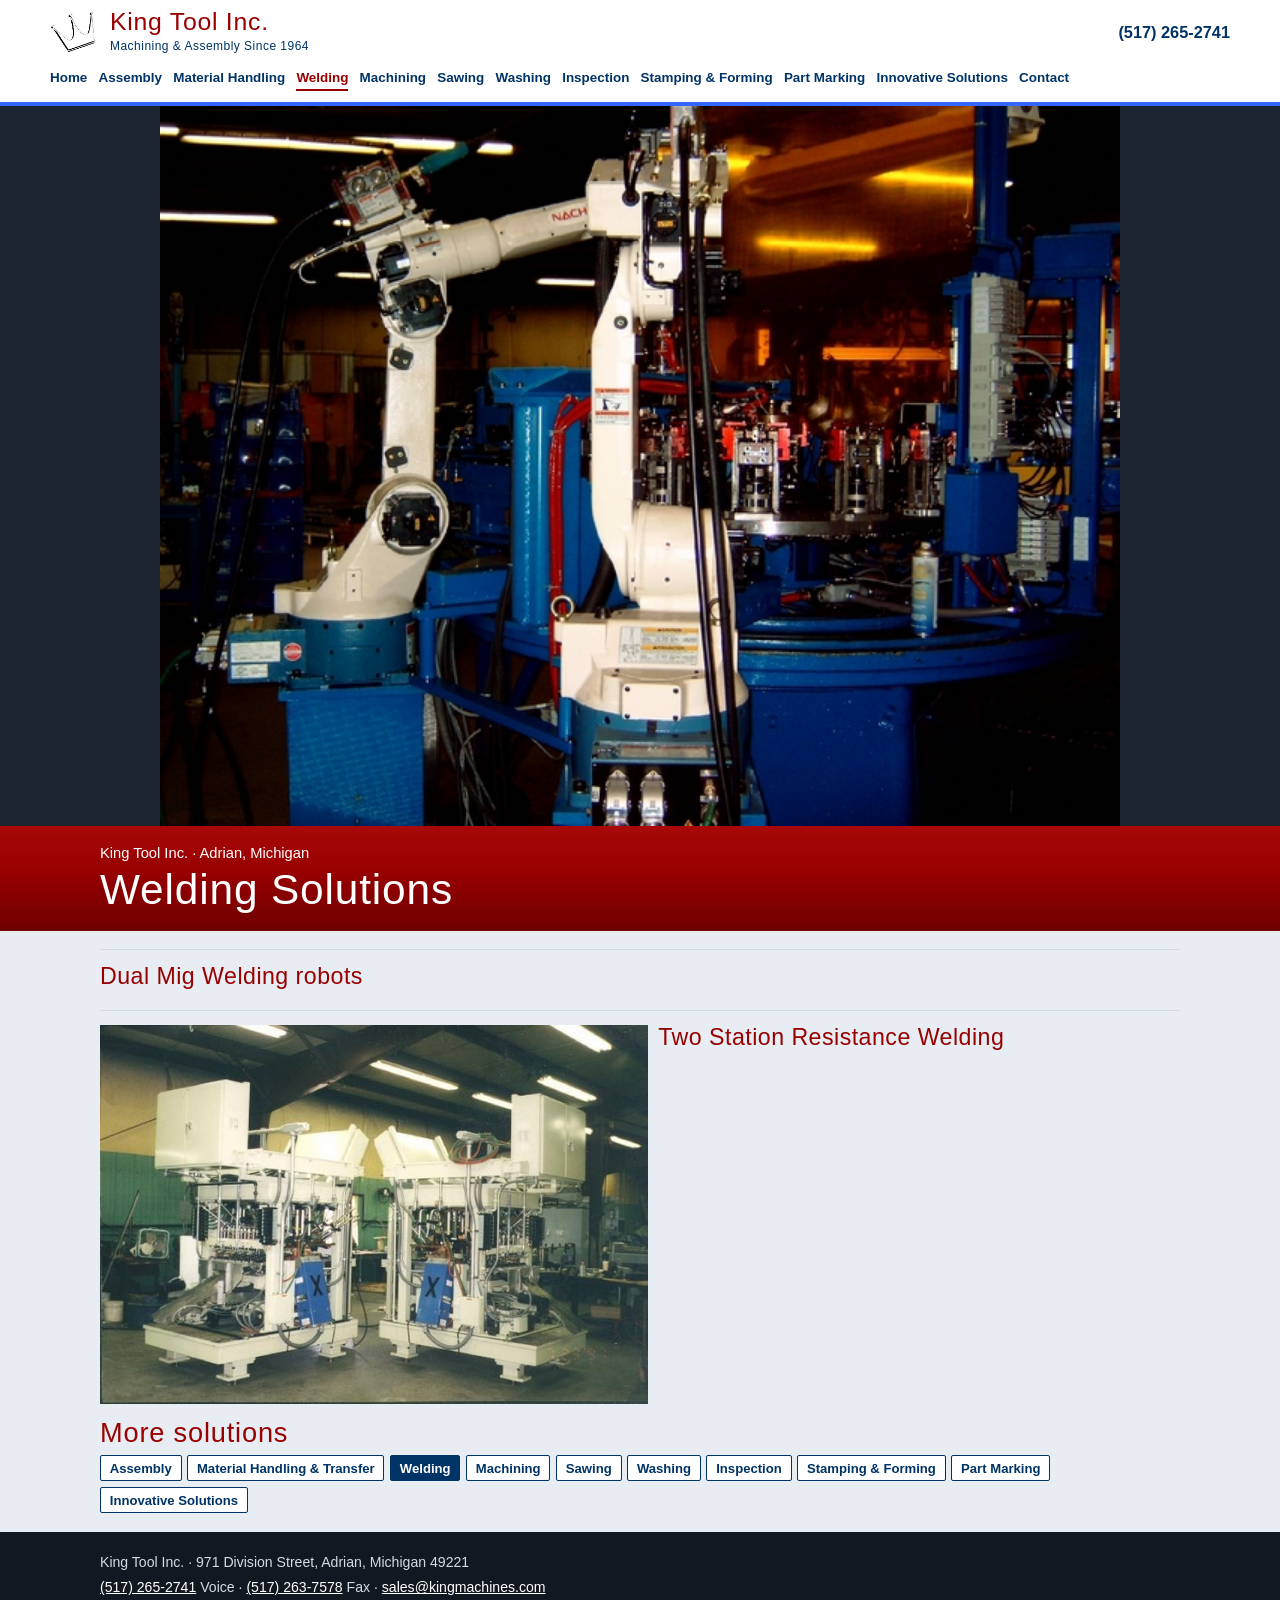
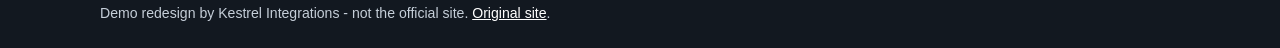
<file: welding.html>
<!DOCTYPE html>
<html lang="en">
<head>
  <meta charset="utf-8">
  <meta name="viewport" content="width=device-width, initial-scale=1">
  <title>Welding Solutions | King Tool Inc.</title>
  <meta name="description" content="King Tool Inc., also known as King Machines, Adrian, Michigan. Machining and assembly solutions since 1964.">
  <meta name="theme-color" content="#990000">
  <link rel="icon" href="assets/kinglogo.jpg">
  <link rel="stylesheet" href="css/styles.css?v=6">
</head>
<body>
  <header class="site-header">
    <div class="bar">
      <a class="brand" href="index.html">
        <img src="assets/kinglogo.jpg" alt="" width="64" height="56">
        <span>
          <strong>King Tool Inc.</strong>
          <small>Machining &amp; Assembly Since 1964</small>
        </span>
      </a>
      <a class="header-phone" href="tel:+15172652741">(517) 265-2741</a>
      <button class="menu-toggle" type="button" aria-expanded="false" aria-controls="site-nav">
        <span class="menu-bars" aria-hidden="true"></span>
        Menu
      </button>
    </div>
    <nav class="site-nav" id="site-nav" aria-label="Primary">
      <a href="index.html">Home</a>
      <a href="assembly.html">Assembly</a>
      <a href="material.html">Material Handling</a>
      <a href="welding.html" aria-current="page">Welding</a>
      <a href="machining.html">Machining</a>
      <a href="sawing.html">Sawing</a>
      <a href="washing.html">Washing</a>
      <a href="inspection.html">Inspection</a>
      <a href="stamping.html">Stamping &amp; Forming</a>
      <a href="marking.html">Part Marking</a>
      <a href="innovative.html">Innovative Solutions</a>
      <a href="contact.html">Contact</a>
    </nav>
  </header>

  <figure class="hero hero-machine">
    <button class="zoom-btn" type="button" data-caption="Dual Mig Welding robots">
      <img src="assets/mig-robot-weld-cell-640x480.jpg" alt="Dual Mig Welding robots">
    </button>
  </figure>
  <div class="awning">
    <div class="wrap">
      <p class="eyebrow">King Tool Inc. · Adrian, Michigan</p>
      <h1>Welding Solutions</h1>
    </div>
  </div>

  <main>
    <section class="band">
      <div class="wrap">
        <article class="project">
          <div class="text-only">
            <h2>Dual Mig Welding robots</h2>
          </div>
        </article>
        <article class="project" data-reveal>
                  <button class="zoom-btn frame" type="button" data-caption="Two Station Resistance Welding">
          <img src="assets/production-resistance-welding-640x480.jpg" alt="Two Station Resistance Welding">
        </button>
          <div>
            <h2>Two Station Resistance Welding</h2>
          </div>
        </article>
        <section data-reveal>
                <h2 class="section-title">More solutions</h2>
      <ul class="chips">
        <li><a href="assembly.html">Assembly</a></li>
        <li><a href="material.html">Material Handling &amp; Transfer</a></li>
        <li><a href="welding.html" aria-current="page">Welding</a></li>
        <li><a href="machining.html">Machining</a></li>
        <li><a href="sawing.html">Sawing</a></li>
        <li><a href="washing.html">Washing</a></li>
        <li><a href="inspection.html">Inspection</a></li>
        <li><a href="stamping.html">Stamping &amp; Forming</a></li>
        <li><a href="marking.html">Part Marking</a></li>
        <li><a href="innovative.html">Innovative Solutions</a></li>
      </ul>
        </section>
      </div>
    </section>
  </main>

  <footer class="site-footer">
    <div class="wrap">
      <p>King Tool Inc. · 971 Division Street, Adrian, Michigan 49221</p>
      <p><a href="tel:+15172652741">(517) 265-2741</a> Voice · <a href="tel:+15172637578">(517) 263-7578</a> Fax · <a href="mailto:sales@kingmachines.com">sales@kingmachines.com</a></p>
      <p class="demo-note">Demo redesign by Kestrel Integrations - not the official site. <a href="https://kingmachines.com/">Original site</a>.</p>
    </div>
  </footer>

  <nav class="callbar" aria-label="Call or contact">
    <a href="tel:+15172652741">Call</a>
    <a href="contact.html">Contact</a>
  </nav>

  <div class="lb" hidden>
    <div class="lb-bar">
      <span></span>
      <button class="lb-close" type="button">Close</button>
    </div>
    <div class="lb-stage">
      <img alt="" src="[data-uri]">
    </div>
    <div>
      <p class="lb-cap"></p>
      <div class="lb-controls">
        <button class="lb-nav lb-prev" type="button">Previous</button>
        <button class="lb-nav lb-next" type="button">Next</button>
      </div>
    </div>
  </div>
  <script src="js/site.js?v=6"></script>
</body>
</html>
</file>
<file: css/styles.css>
/* King Tool Inc. — colors from the 2011 site and the Division Street shop.
   Page blue #3366ff, title maroon #990000, nav navy #003366, body #333. */

:root {
  --blue: #3366ff;
  --blue-deep: #1a3fbf;
  --navy: #003366;
  --maroon: #990000;
  --maroon-deep: #6e0000;
  --ink: #333333;
  --muted: #4e5966;
  --paper: #e8edf4;
  --white: #ffffff;
  --line: #d3dae4;
  --header-h: 4.6rem;
}

* { box-sizing: border-box; }

html { scroll-behavior: smooth; }

body {
  margin: 0;
  background: var(--paper);
  color: var(--ink);
  font-family: Arial, Helvetica, sans-serif;
  font-size: 1.02rem;
  line-height: 1.55;
  overflow-wrap: break-word;
  animation: page-in 0.45s ease;
}

@keyframes page-in {
  from { opacity: 0; }
  to { opacity: 1; }
}

img { max-width: 100%; height: auto; }

a { color: var(--navy); }

a:hover { color: var(--blue-deep); }

:focus-visible {
  outline: 2px solid var(--blue);
  outline-offset: 2px;
}

.wrap {
  width: min(1080px, calc(100% - 1.5rem));
  margin-inline: auto;
}

/* Header */
.site-header {
  position: sticky;
  top: 0;
  z-index: 40;
  background: var(--white);
  border-bottom: 4px solid var(--blue);
}

.bar {
  width: min(1180px, calc(100% - 1.5rem));
  margin-inline: auto;
  display: flex;
  align-items: center;
  gap: 0.75rem;
  min-height: 4.1rem;
}

.brand {
  display: flex;
  align-items: center;
  gap: 0.65rem;
  text-decoration: none;
  color: var(--maroon);
  margin-right: auto;
  min-width: 0;
}

.brand img {
  width: 3.1rem;
  height: 2.7rem;
  object-fit: contain;
  flex: 0 0 auto;
}

.brand strong {
  display: block;
  font-family: Impact, Haettenschweiler, "Arial Narrow Bold", sans-serif;
  font-weight: 400;
  font-size: 1.55rem;
  letter-spacing: 0.03em;
  line-height: 1;
  color: var(--maroon);
}

.brand small {
  display: block;
  margin-top: 0.15rem;
  color: var(--navy);
  font-size: 0.75rem;
  letter-spacing: 0.04em;
}

.header-phone {
  display: none;
  color: var(--navy);
  font-weight: 700;
  text-decoration: none;
  white-space: nowrap;
}

.header-phone:hover { color: var(--maroon); }

.menu-toggle {
  display: inline-flex;
  flex: 0 0 auto;
  align-items: center;
  gap: 0.4rem;
  border: 1px solid var(--navy);
  background: var(--white);
  color: var(--navy);
  font: inherit;
  font-size: 0.85rem;
  font-weight: 700;
  letter-spacing: 0.06em;
  text-transform: uppercase;
  padding: 0.4rem 0.6rem;
  cursor: pointer;
}

.menu-toggle:hover { background: var(--navy); color: var(--white); }

.menu-bars {
  display: inline-block;
  width: 1rem;
  height: 0.7rem;
  background:
    linear-gradient(var(--navy), var(--navy)) 0 0 / 100% 2px no-repeat,
    linear-gradient(var(--navy), var(--navy)) 0 50% / 100% 2px no-repeat,
    linear-gradient(var(--navy), var(--navy)) 0 100% / 100% 2px no-repeat;
}

.menu-toggle:hover .menu-bars {
  background:
    linear-gradient(#fff, #fff) 0 0 / 100% 2px no-repeat,
    linear-gradient(#fff, #fff) 0 50% / 100% 2px no-repeat,
    linear-gradient(#fff, #fff) 0 100% / 100% 2px no-repeat;
}

.site-nav {
  width: min(1180px, calc(100% - 1.25rem));
  margin: 0 auto 0.35rem;
  display: flex;
  flex-wrap: wrap;
  gap: 0.1rem 0.7rem;
  padding-bottom: 0.3rem;
}

.site-nav a {
  color: var(--navy);
  text-decoration: none;
  font-size: 0.84rem;
  font-weight: 700;
  padding: 0.15rem 0;
}

.site-nav a:hover { color: var(--maroon); }

.site-nav a[aria-current="page"] {
  color: var(--maroon);
  box-shadow: inset 0 -2px 0 var(--maroon);
}

/* Hero and awning — headline sits below the photo */
.hero {
  margin: 0;
  background: #1b2430;
  display: flex;
  justify-content: center;
}

.zoom-btn {
  display: block;
  width: 100%;
  margin: 0;
  padding: 0;
  border: 0;
  background: transparent;
  cursor: zoom-in;
  color: inherit;
  font: inherit;
  text-align: left;
}

.hero .zoom-btn { width: min(100%, 960px); }

.hero-place .zoom-btn { width: 100%; }

.hero img,
.frame img {
  display: block;
  width: 100%;
  height: auto;
}

.hero-place img {
  width: 100%;
  height: clamp(220px, 46vw, 500px);
  object-fit: cover;
  object-position: center 62%;
}

.frame img {
  max-height: 480px;
  object-fit: contain;
  object-position: center;
  background: #141a22;
}

.frame { background: #1b2430; }

.zoom-btn { position: relative; }

.zoom-btn::after {
  content: "";
  position: absolute;
  inset: 0;
  background: rgba(0, 51, 102, 0);
  transition: background 0.25s ease;
  pointer-events: none;
}

.zoom-btn:hover::after { background: rgba(0, 51, 102, 0.14); }

.awning {
  background: linear-gradient(180deg, #a80808 0%, var(--maroon) 42%, var(--maroon-deep) 100%);
  color: var(--white);
  padding: 1rem 0 1.15rem;
}

.awning .eyebrow {
  margin: 0;
  font-size: 0.92rem;
}

.awning h1 {
  margin: 0.2rem 0 0;
  font-family: Impact, Haettenschweiler, "Arial Narrow Bold", sans-serif;
  font-weight: 400;
  font-size: clamp(1.45rem, 6.4vw, 2.65rem);
  letter-spacing: 0.02em;
  line-height: 1.05;
  text-wrap: balance;
}

/* Reviews */
.reviews {
  background: var(--white);
  border-bottom: 1px solid var(--line);
  padding: 1.1rem 0 1.25rem;
}

.reviews h2,
.section-title {
  margin: 0 0 0.45rem;
  font-family: Impact, Haettenschweiler, "Arial Narrow Bold", sans-serif;
  font-weight: 400;
  font-size: 1.7rem;
  letter-spacing: 0.03em;
  color: var(--maroon);
  line-height: 1.05;
}

.sample-flag {
  margin: 0 0 0.55rem;
  padding: 0.45rem 0.65rem;
  background: #fff6d6;
  border: 1px solid #e2c56a;
  color: #5a4300;
  font-size: 0.92rem;
}

.stars-note {
  margin: 0 0 0.7rem;
  color: var(--muted);
  font-size: 0.88rem;
}

.stars-note span {
  color: #b9b3a4;
  letter-spacing: 0.12em;
  margin-right: 0.35rem;
}

.review-grid {
  display: grid;
  gap: 0.45rem;
}

.review {
  border: 1px solid var(--line);
  background: #f7f9fc;
  padding: 0.55rem 0.7rem 0.65rem;
}

.review .who {
  margin: 0 0 0.2rem;
  font-weight: 700;
  color: var(--navy);
}

.tag {
  display: inline-block;
  margin-right: 0.4rem;
  padding: 0.05rem 0.35rem;
  background: var(--maroon);
  color: var(--white);
  font-size: 0.68rem;
  letter-spacing: 0.08em;
  text-transform: uppercase;
  vertical-align: 0.05em;
}

.review p:last-child { margin: 0; font-size: 0.95rem; }

/* Chips — compact, not bubble cards */
.chips {
  display: flex;
  flex-wrap: wrap;
  gap: 0.35rem;
  margin: 0.35rem 0 0;
  padding: 0;
  list-style: none;
}

.chips a {
  display: inline-block;
  padding: 0.22rem 0.55rem;
  border: 1px solid var(--navy);
  background: var(--white);
  color: var(--navy);
  text-decoration: none;
  font-size: 0.82rem;
  font-weight: 700;
  line-height: 1.3;
  border-radius: 2px;
  transition: background 0.2s ease, color 0.2s ease;
}

.chips a:hover,
.chips a[aria-current="page"] {
  background: var(--navy);
  color: var(--white);
}

.band { padding: 1.15rem 0; }

.band + .band { padding-top: 0; }

.band h2 { margin-top: 0; }

.lead {
  margin: 0;
  color: var(--maroon);
  font-weight: 700;
}

.prose p { margin: 0 0 0.8rem; }

.facts {
  display: grid;
  grid-template-columns: 1fr 1fr;
  gap: 1px;
  background: var(--line);
  border: 1px solid var(--line);
  margin: 0.8rem 0 0;
}

.facts div {
  background: var(--white);
  padding: 0.6rem 0.7rem;
}

.facts strong {
  display: block;
  font-family: Impact, Haettenschweiler, "Arial Narrow Bold", sans-serif;
  font-weight: 400;
  font-size: 1.25rem;
  color: var(--maroon);
  letter-spacing: 0.02em;
  line-height: 1.1;
}

.facts span { color: var(--muted); font-size: 0.85rem; }

.steps {
  display: flex;
  flex-wrap: wrap;
  gap: 0.35rem;
  margin: 0.4rem 0 0;
  padding: 0;
  list-style: none;
}

.steps li {
  padding: 0.2rem 0.5rem;
  background: var(--white);
  border-left: 3px solid var(--blue);
  color: var(--navy);
  font-weight: 700;
  font-size: 0.88rem;
}

.work-grid {
  display: grid;
  gap: 0.7rem;
}

.work-grid a {
  display: block;
  text-decoration: none;
  color: inherit;
  background: var(--white);
  border: 1px solid var(--line);
  transition: border-color 0.2s ease, box-shadow 0.2s ease;
}

.work-grid a:hover {
  border-color: var(--navy);
  box-shadow: 0 6px 16px rgba(0, 30, 60, 0.1);
}

.work-grid img {
  display: block;
  width: 100%;
  height: 180px;
  object-fit: cover;
  object-position: center;
  background: #141a22;
}

.work-grid figcaption,
.caption {
  margin: 0;
  padding: 0.4rem 0.6rem 0.55rem;
  font-size: 0.9rem;
  font-weight: 700;
  color: var(--navy);
}

.project {
  display: grid;
  gap: 0.65rem;
  padding: 0.9rem 0;
  border-top: 1px solid var(--line);
}

.project h2 {
  margin: 0 0 0.35rem;
  font-family: Impact, Haettenschweiler, "Arial Narrow Bold", sans-serif;
  font-weight: 400;
  font-size: 1.45rem;
  letter-spacing: 0.02em;
  color: var(--maroon);
  line-height: 1.1;
}

.project p { margin: 0 0 0.65rem; }

.project p:last-child { margin-bottom: 0; }

.contact-band {
  background: var(--navy);
  color: var(--white);
  padding: 1.15rem 0 1.3rem;
}

.contact-band a { color: var(--white); }

.contact-band a:hover { color: #d6e2ff; }

.contact-band h2 { color: var(--white); }

.contact-list {
  margin: 0;
  padding: 0;
  list-style: none;
}

.contact-list li { margin: 0.15rem 0; }

.btn {
  display: inline-block;
  margin-top: 0.7rem;
  padding: 0.5rem 0.8rem;
  background: var(--navy);
  color: var(--white);
  text-decoration: none;
  font-weight: 700;
  border: 0;
  cursor: pointer;
  font: inherit;
  font-weight: 700;
  transition: background 0.2s ease;
}

.btn:hover { background: var(--blue); color: var(--white); }

.contact-band .btn {
  background: var(--maroon);
  color: var(--white);
}

.contact-band .btn:hover { background: var(--white); color: var(--maroon); }

.site-footer {
  background: #121820;
  color: #d5dbe3;
  padding: 1rem 0 1.2rem;
  font-size: 0.88rem;
}

.site-footer a { color: #ffffff; }

.site-footer p { margin: 0.25rem 0; }

.demo-note { color: #c5ced8; }

.callbar {
  position: fixed;
  left: 0;
  right: 0;
  bottom: 0;
  z-index: 45;
  display: grid;
  grid-template-columns: 1fr 1fr;
  background: var(--maroon);
  border-top: 3px solid var(--blue);
}

.callbar a {
  color: var(--white);
  text-align: center;
  text-decoration: none;
  padding: 0.75rem 0.4rem;
  font-family: Impact, Haettenschweiler, "Arial Narrow Bold", sans-serif;
  font-weight: 400;
  font-size: 1.15rem;
  letter-spacing: 0.04em;
}

.callbar a + a { border-left: 1px solid rgba(255, 255, 255, 0.35); }

.callbar a:hover { background: var(--maroon-deep); color: var(--white); }

body { padding-bottom: 3.4rem; }

/* Forms */
.form-note {
  margin: 0 0 0.7rem;
  font-size: 0.9rem;
  color: var(--muted);
}

form.rfq {
  display: grid;
  gap: 0.55rem;
  max-width: 36rem;
}

.rfq label {
  display: grid;
  gap: 0.2rem;
  font-size: 0.88rem;
  font-weight: 700;
  color: var(--navy);
}

.rfq input,
.rfq textarea {
  font: inherit;
  color: var(--ink);
  border: 1px solid #b7c0cc;
  background: var(--white);
  padding: 0.45rem 0.55rem;
  width: 100%;
}

.rfq textarea { min-height: 8rem; resize: vertical; }

.form-result {
  margin: 0;
  padding: 0.5rem 0.65rem;
  background: #e8f0ff;
  border: 1px solid var(--blue);
  color: var(--navy);
}

/* Lightbox */
.lb {
  position: fixed;
  inset: 0;
  z-index: 60;
  background: rgba(10, 14, 20, 0.92);
  display: grid;
  grid-template-rows: auto 1fr auto;
  padding: 0.6rem;
}

.lb[hidden] { display: none; }

body:has(.lb:not([hidden])) .callbar { visibility: hidden; }

.lb-bar {
  display: flex;
  justify-content: space-between;
  gap: 0.5rem;
  align-items: center;
}

.lb-bar button,
.lb-nav {
  background: transparent;
  color: var(--white);
  border: 1px solid rgba(255, 255, 255, 0.45);
  font: inherit;
  padding: 0.35rem 0.6rem;
  cursor: pointer;
}

.lb-bar button:hover,
.lb-nav:hover { background: var(--white); color: var(--navy); }

.lb-stage {
  display: grid;
  place-items: center;
  min-height: 0;
}

.lb-stage img {
  max-width: 100%;
  max-height: calc(100vh - 8rem);
  object-fit: contain;
  transition: opacity 0.28s ease;
}

.lb-stage img.is-out { opacity: 0; }

.lb-cap {
  margin: 0.4rem 0 0;
  color: var(--white);
  text-align: center;
  min-height: 1.4em;
}

.lb-controls {
  display: flex;
  justify-content: center;
  gap: 0.5rem;
  margin-top: 0.4rem;
}

/* Scroll reveal — hidden only after JS marks the document */
.js [data-reveal] {
  opacity: 0;
  transform: translateY(14px);
  transition: opacity 0.55s ease, transform 0.55s ease;
}

.js [data-reveal].is-in {
  opacity: 1;
  transform: none;
}

@media (max-width: 699px) {
  .bar { width: calc(100% - 1rem); gap: 0.45rem; }
  .brand { gap: 0.4rem; }
  .brand img { width: 2.3rem; height: 2rem; }
  .brand strong { font-size: 1.15rem; letter-spacing: 0; }
  .brand small { display: none; }
  .menu-toggle { padding: 0.35rem 0.45rem; }
}

@media (min-width: 700px) {
  .review-grid { grid-template-columns: 1fr 1fr; }
  .work-grid { grid-template-columns: 1fr 1fr; }
  .facts { grid-template-columns: repeat(4, 1fr); }
  .project { grid-template-columns: minmax(0, 1.05fr) minmax(0, 1fr); align-items: start; }
  .project .text-only { grid-column: 1 / -1; }
}

@media (min-width: 900px) {
  .header-phone { display: inline; }
  .menu-toggle { display: none; }
  .work-grid { grid-template-columns: 1fr 1fr 1fr; }
  .callbar { display: none; }
  body { padding-bottom: 0; }
  .work-grid img { height: 200px; }
}

@media (max-width: 899px) {
  .js .site-nav {
    display: none;
    position: absolute;
    left: 0;
    right: 0;
    top: 100%;
    width: auto;
    margin: 0;
    padding: 0.35rem 0.9rem 0.7rem;
    background: var(--white);
    border-bottom: 4px solid var(--blue);
    max-height: calc(100vh - 4.5rem);
    overflow: auto;
    flex-direction: column;
    flex-wrap: nowrap;
    gap: 0;
    box-shadow: 0 12px 24px rgba(0, 20, 40, 0.12);
  }

  .js .site-nav.is-open { display: flex; }

  .js .site-nav a {
    padding: 0.55rem 0;
    border-bottom: 1px solid var(--line);
  }
}

@media (prefers-reduced-motion: reduce) {
  html { scroll-behavior: auto; }

  *,
  *::before,
  *::after {
    animation: none !important;
    transition: none !important;
  }

  .js [data-reveal] {
    opacity: 1 !important;
    transform: none !important;
  }
}
</file>
